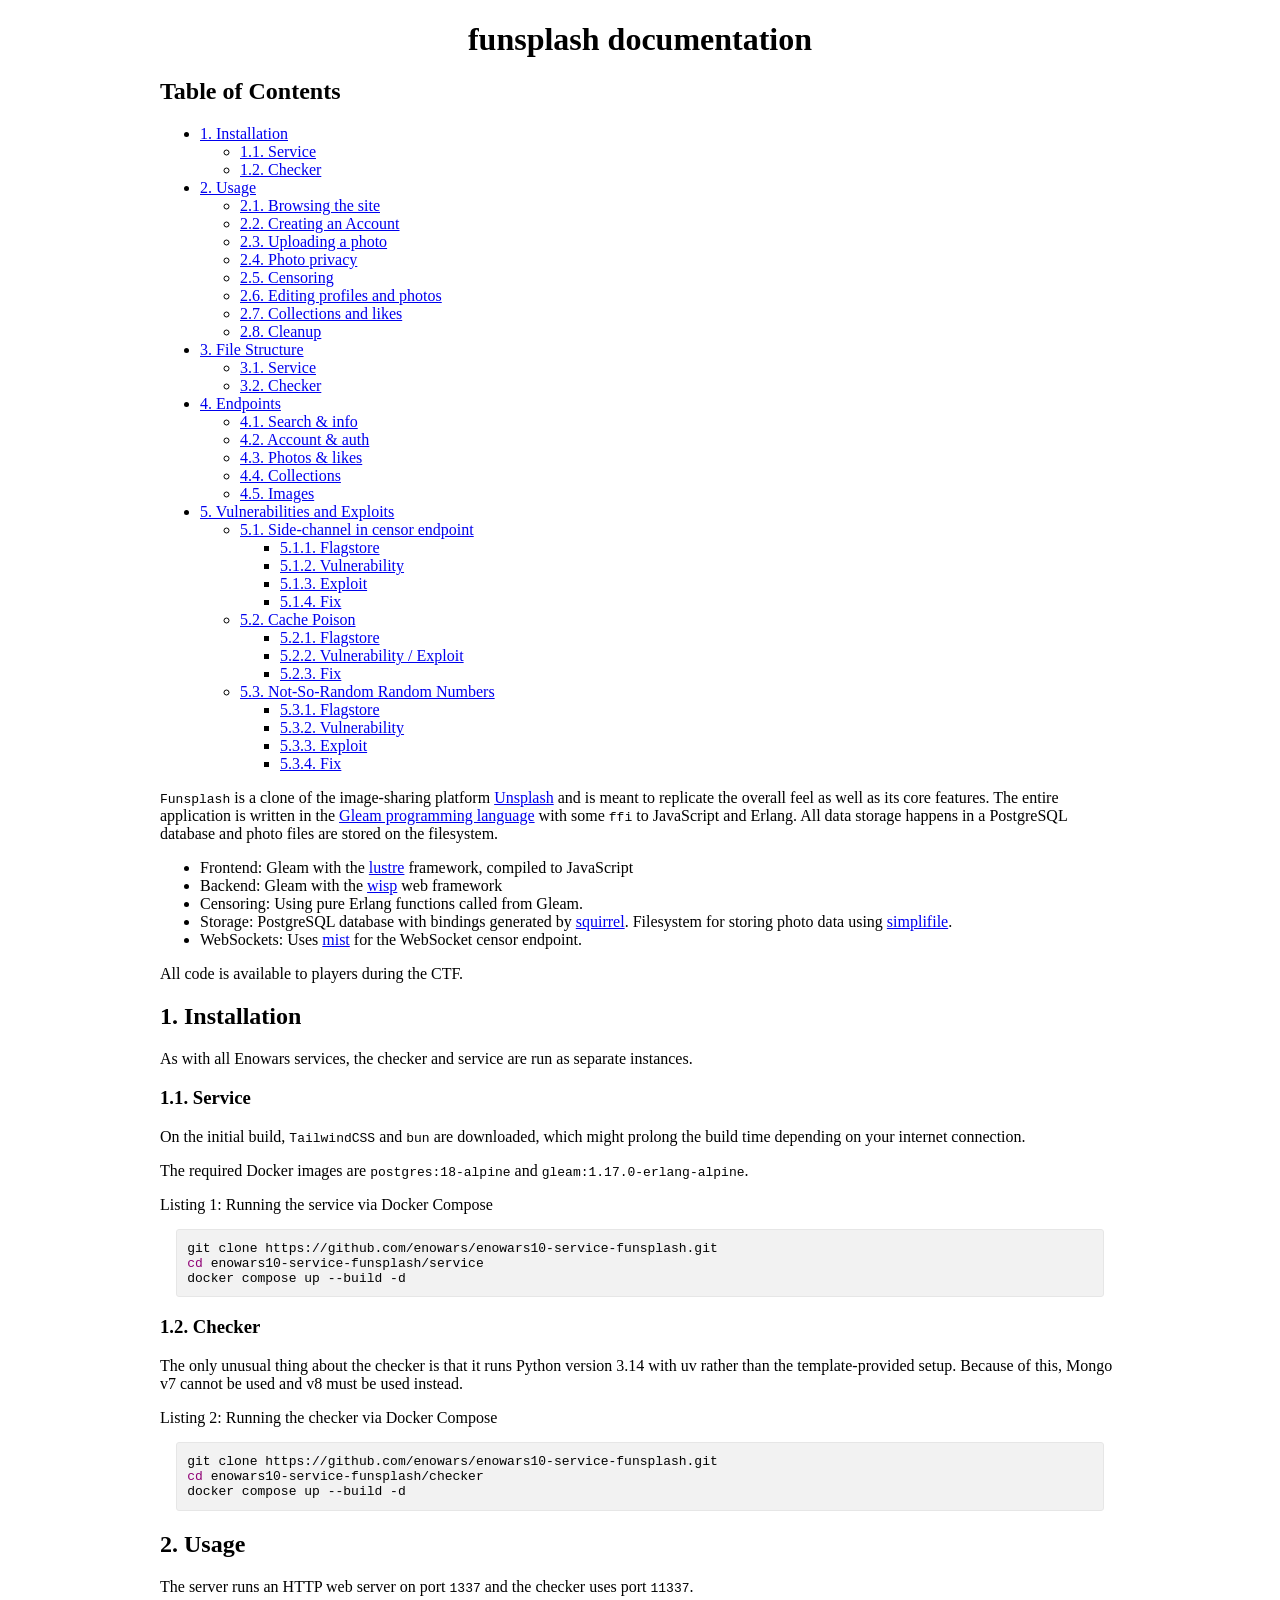
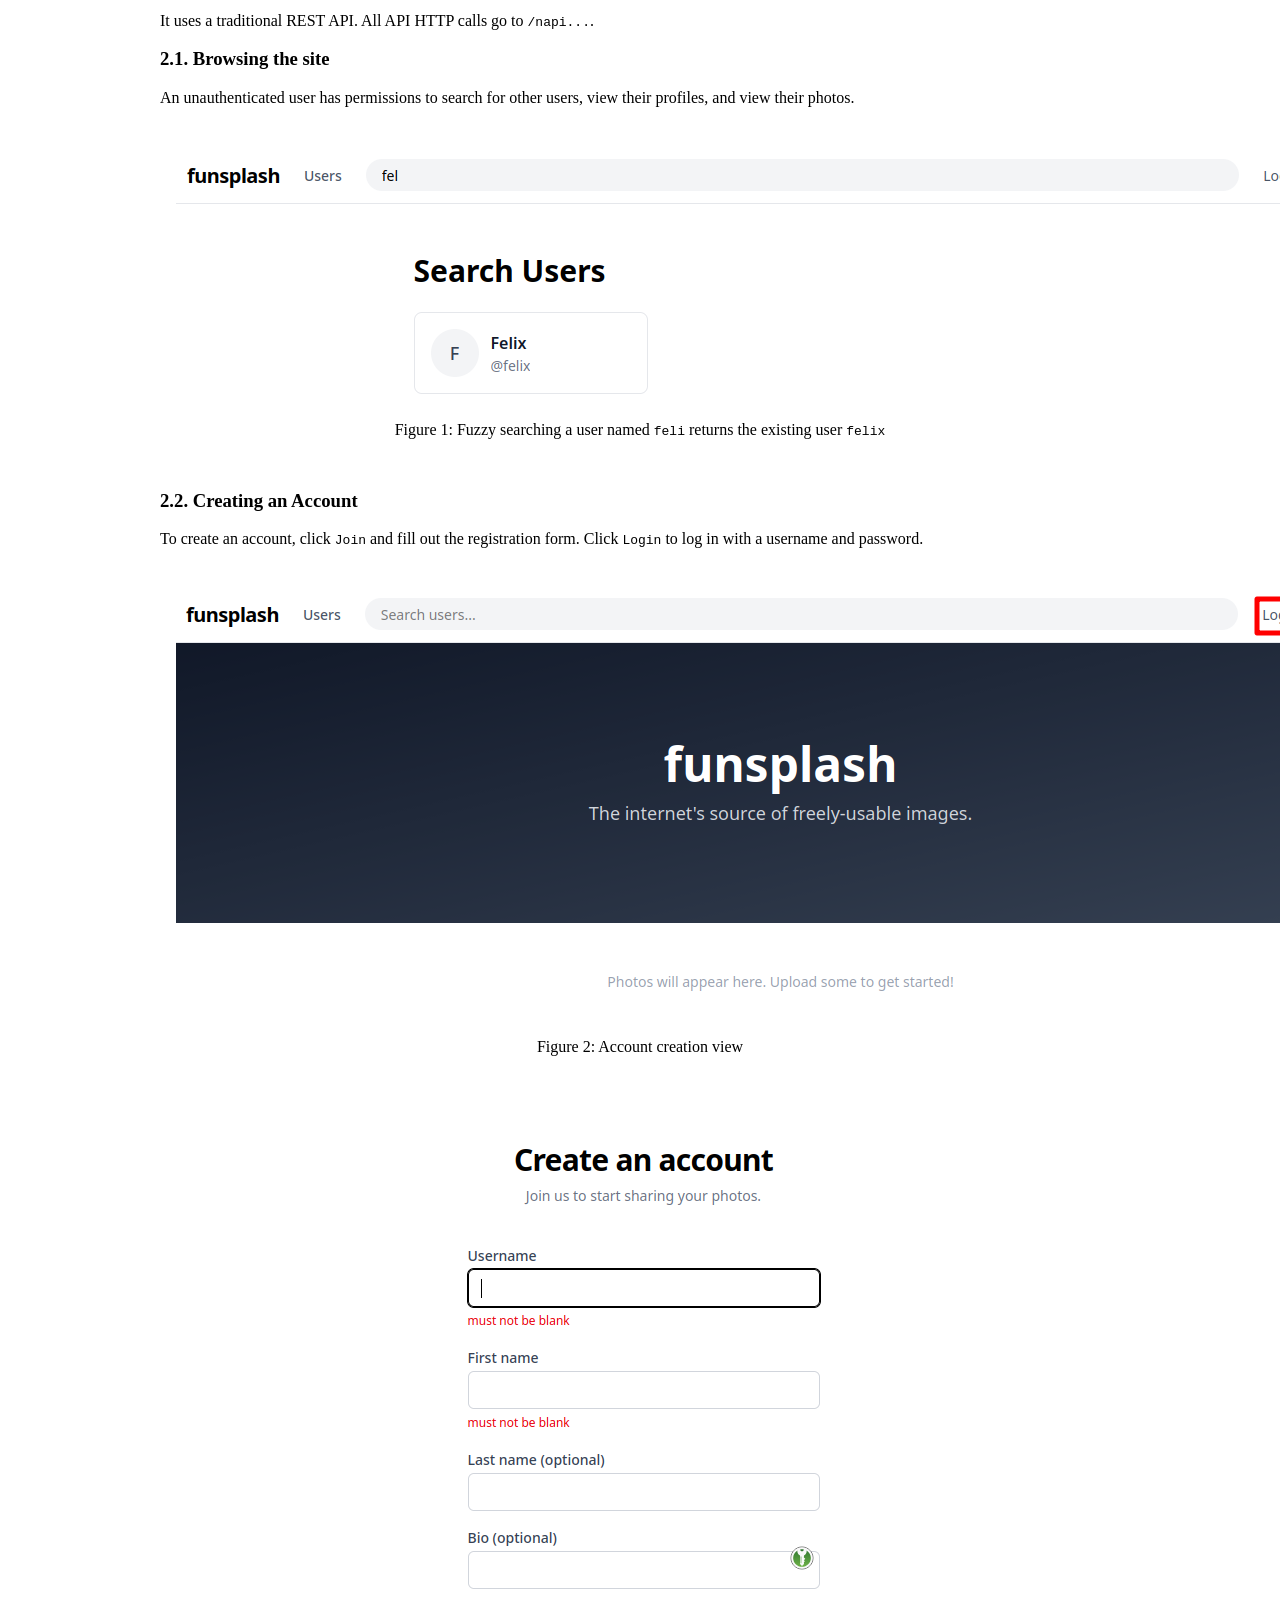
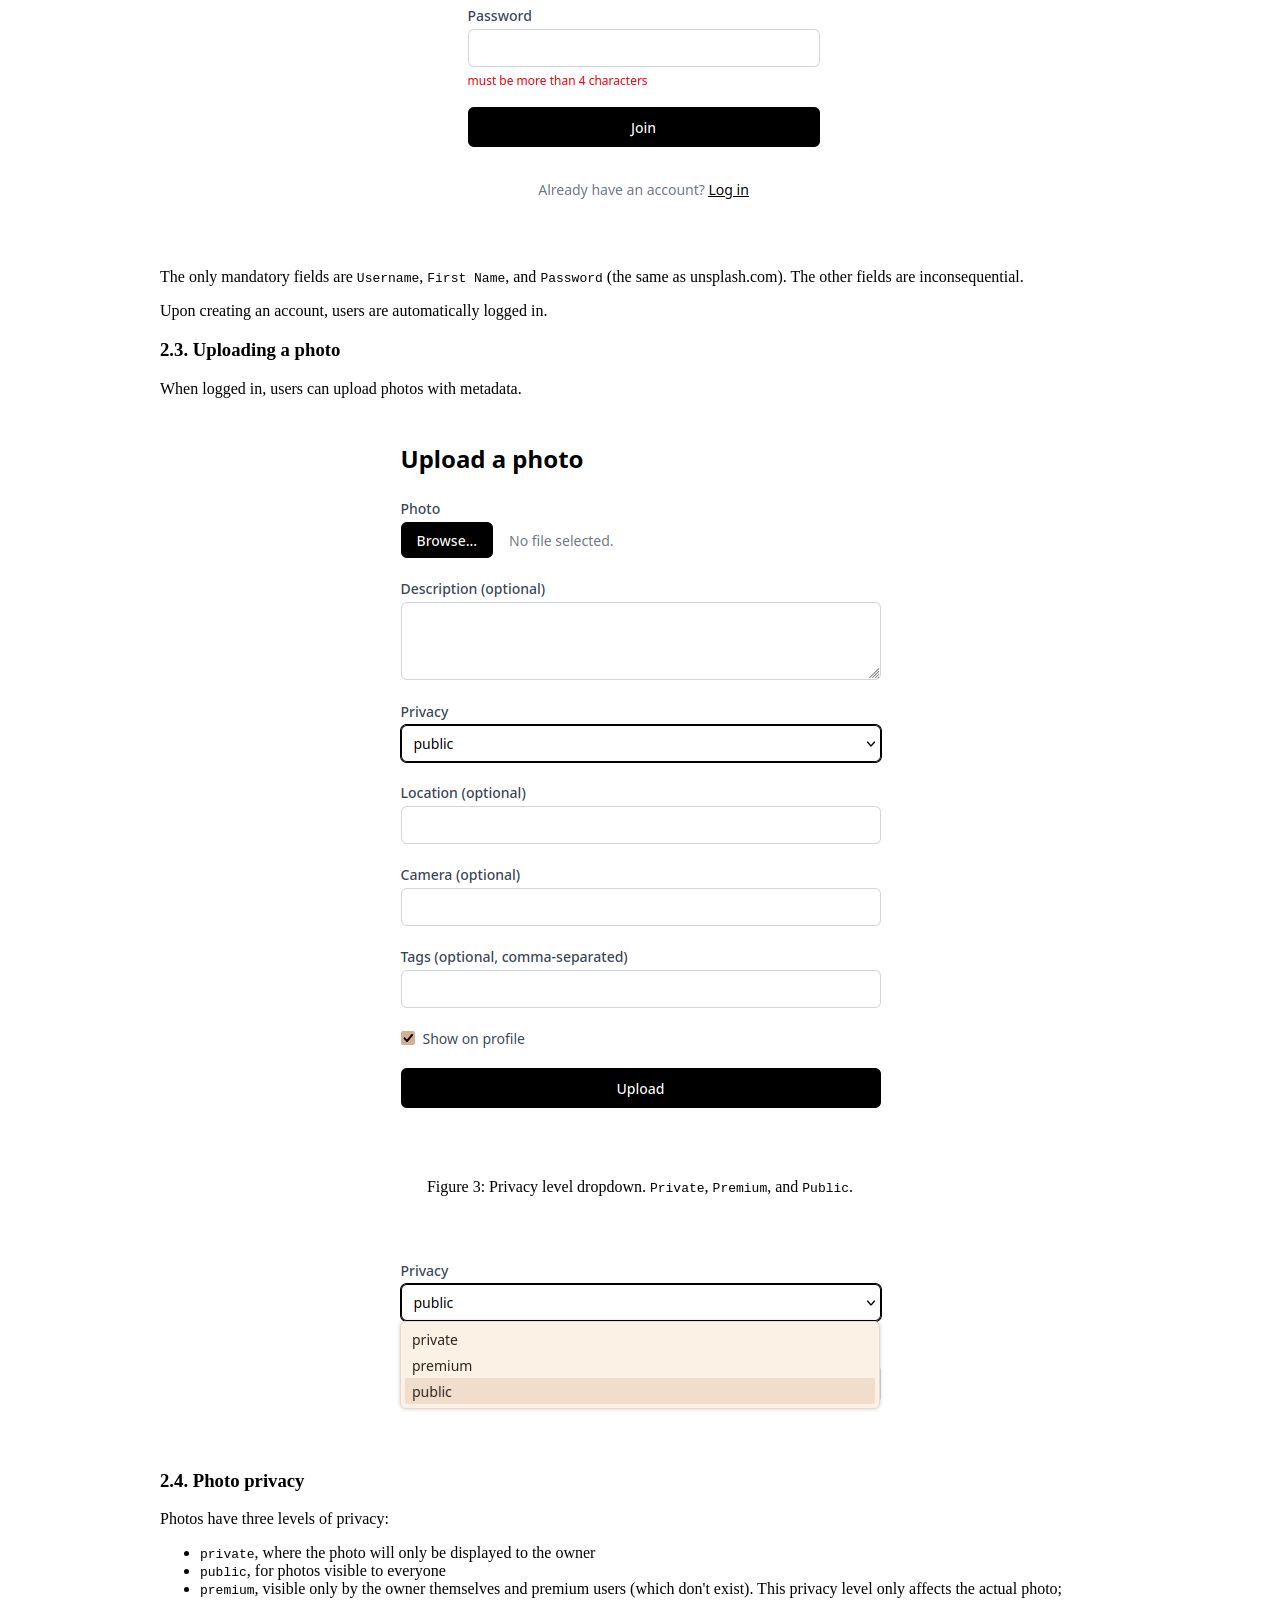
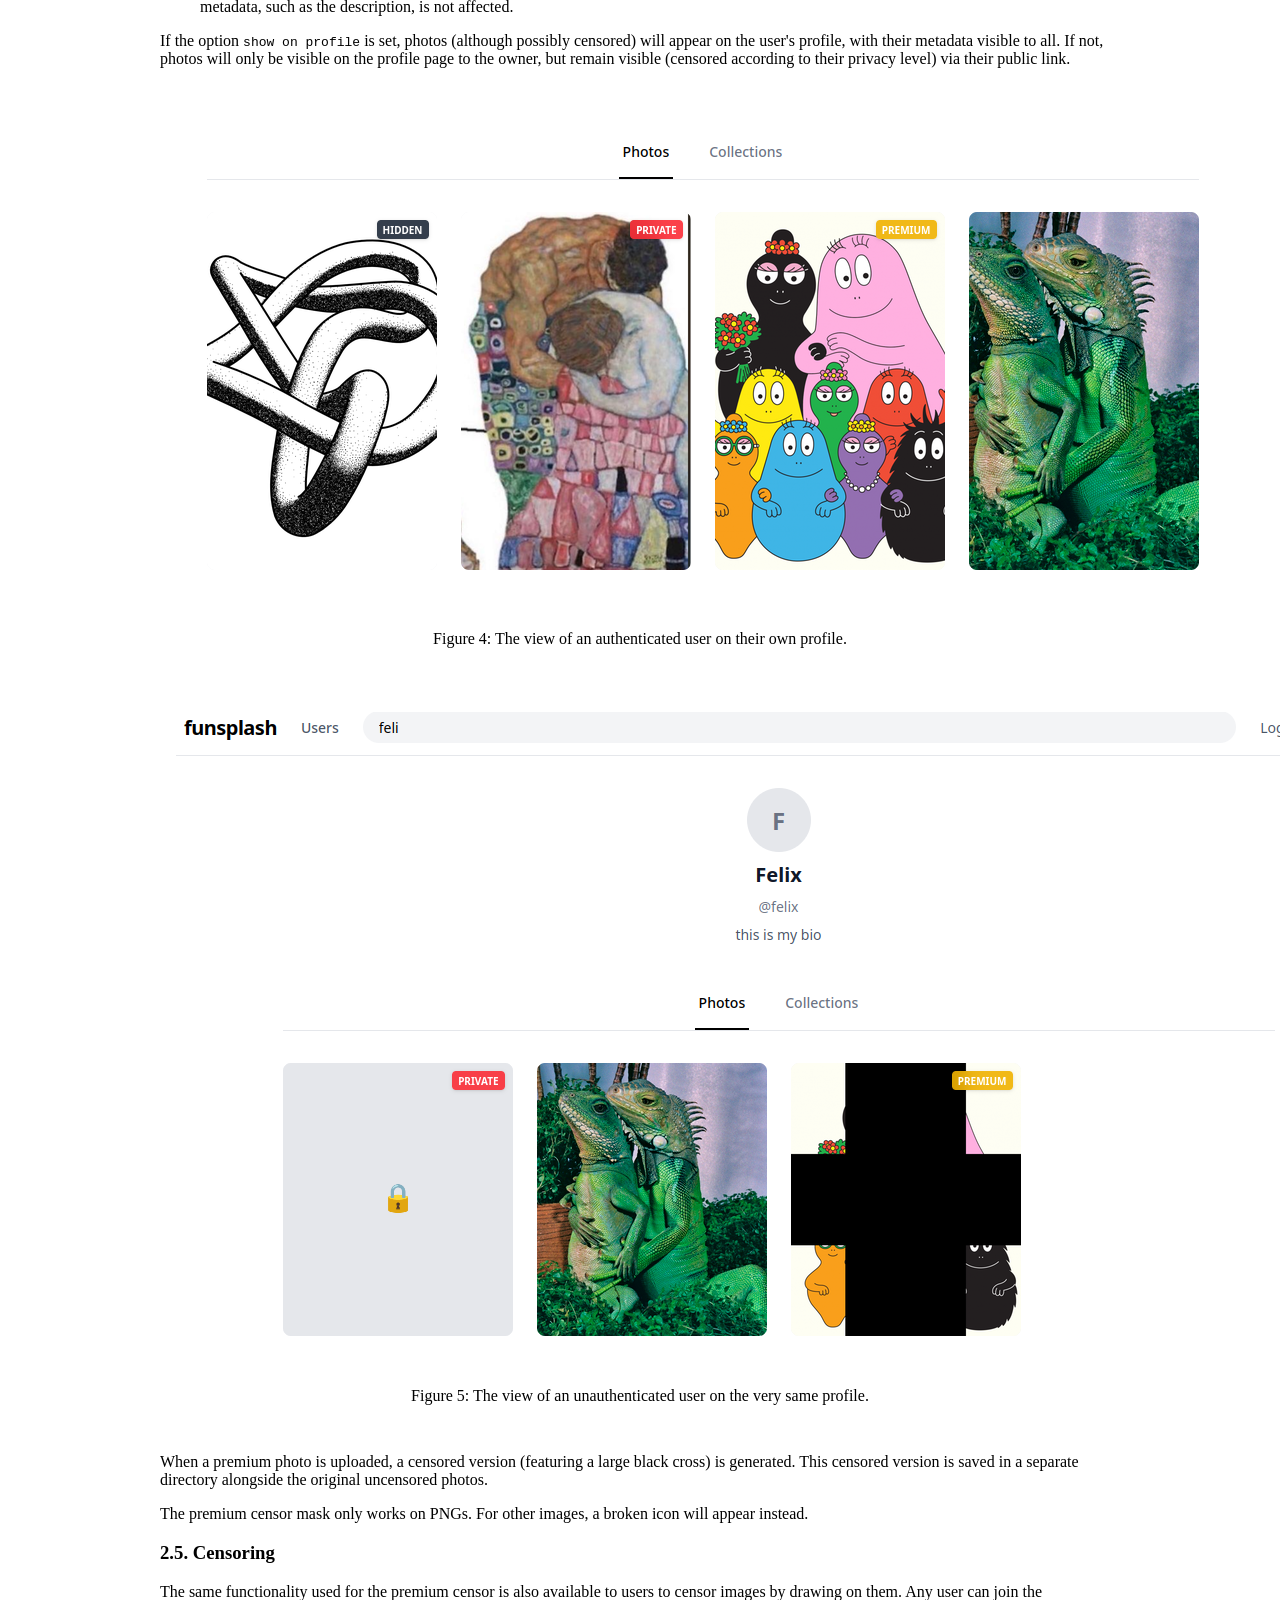
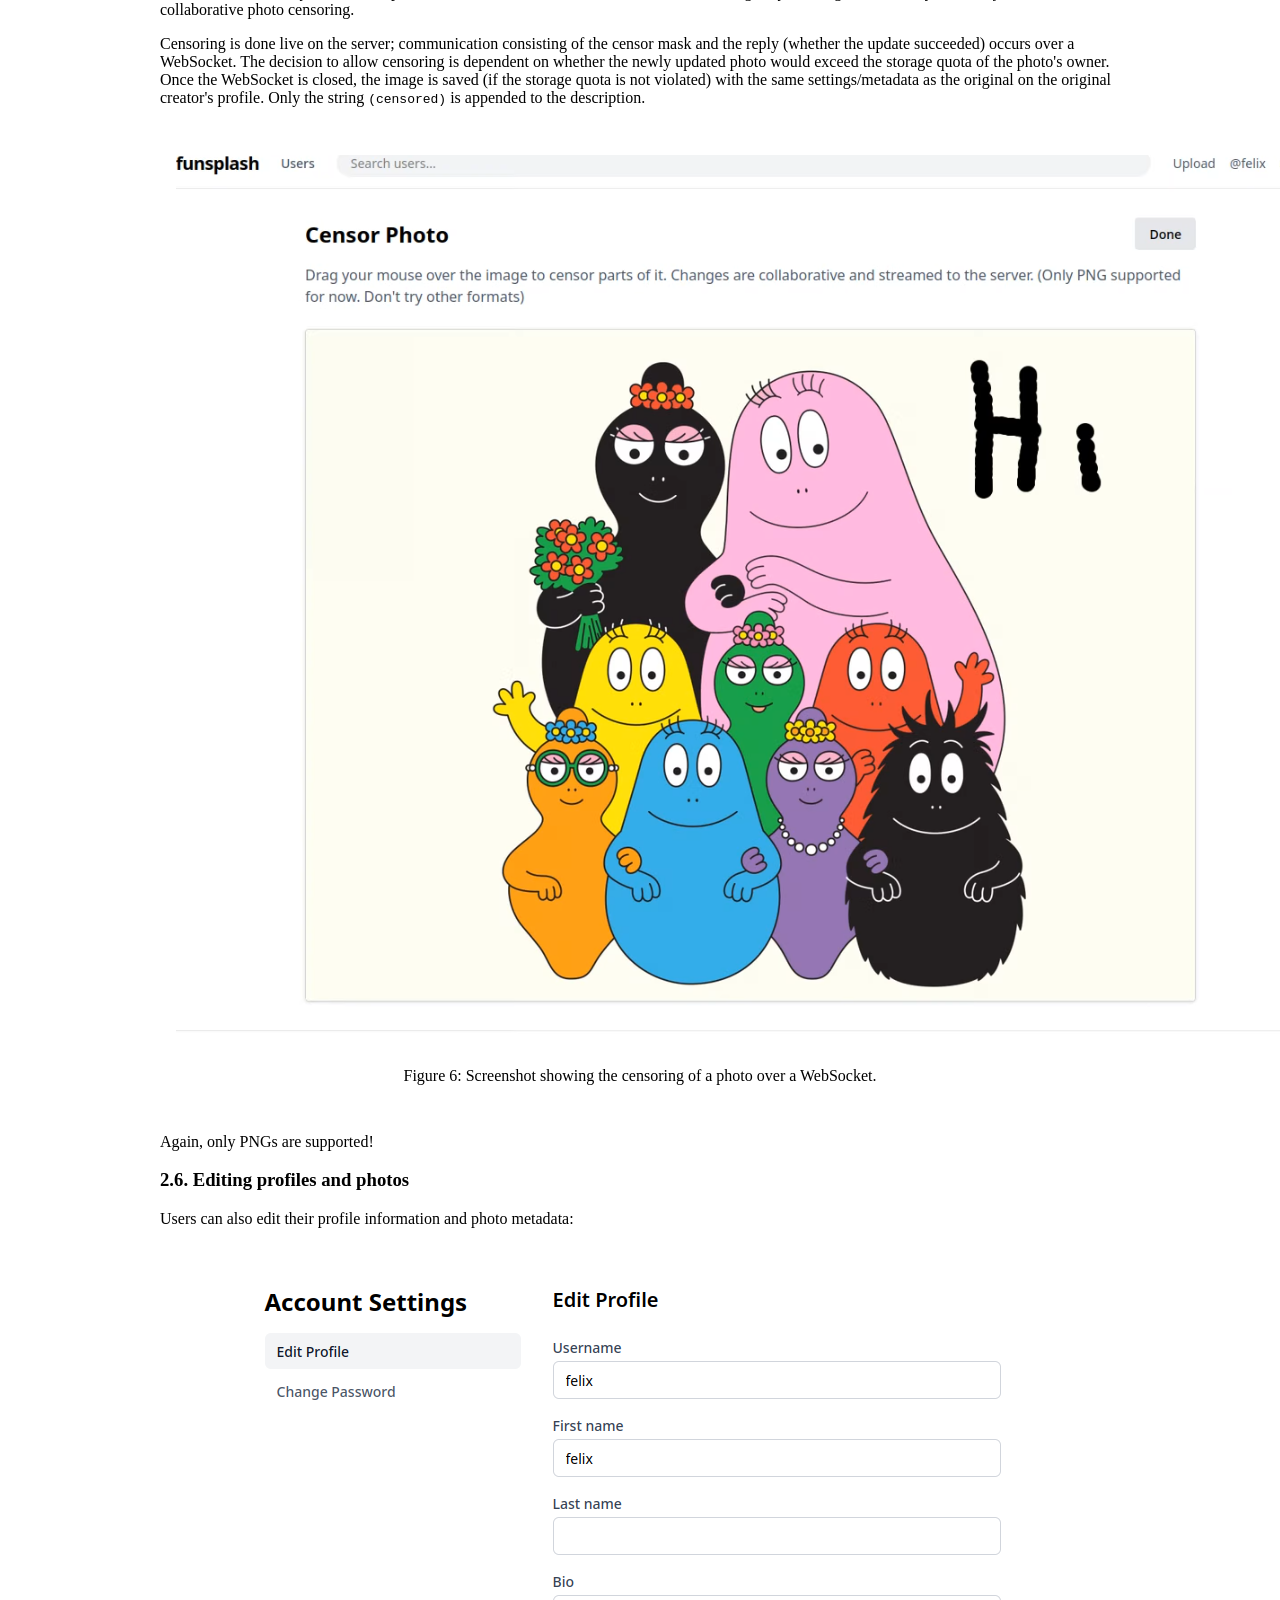
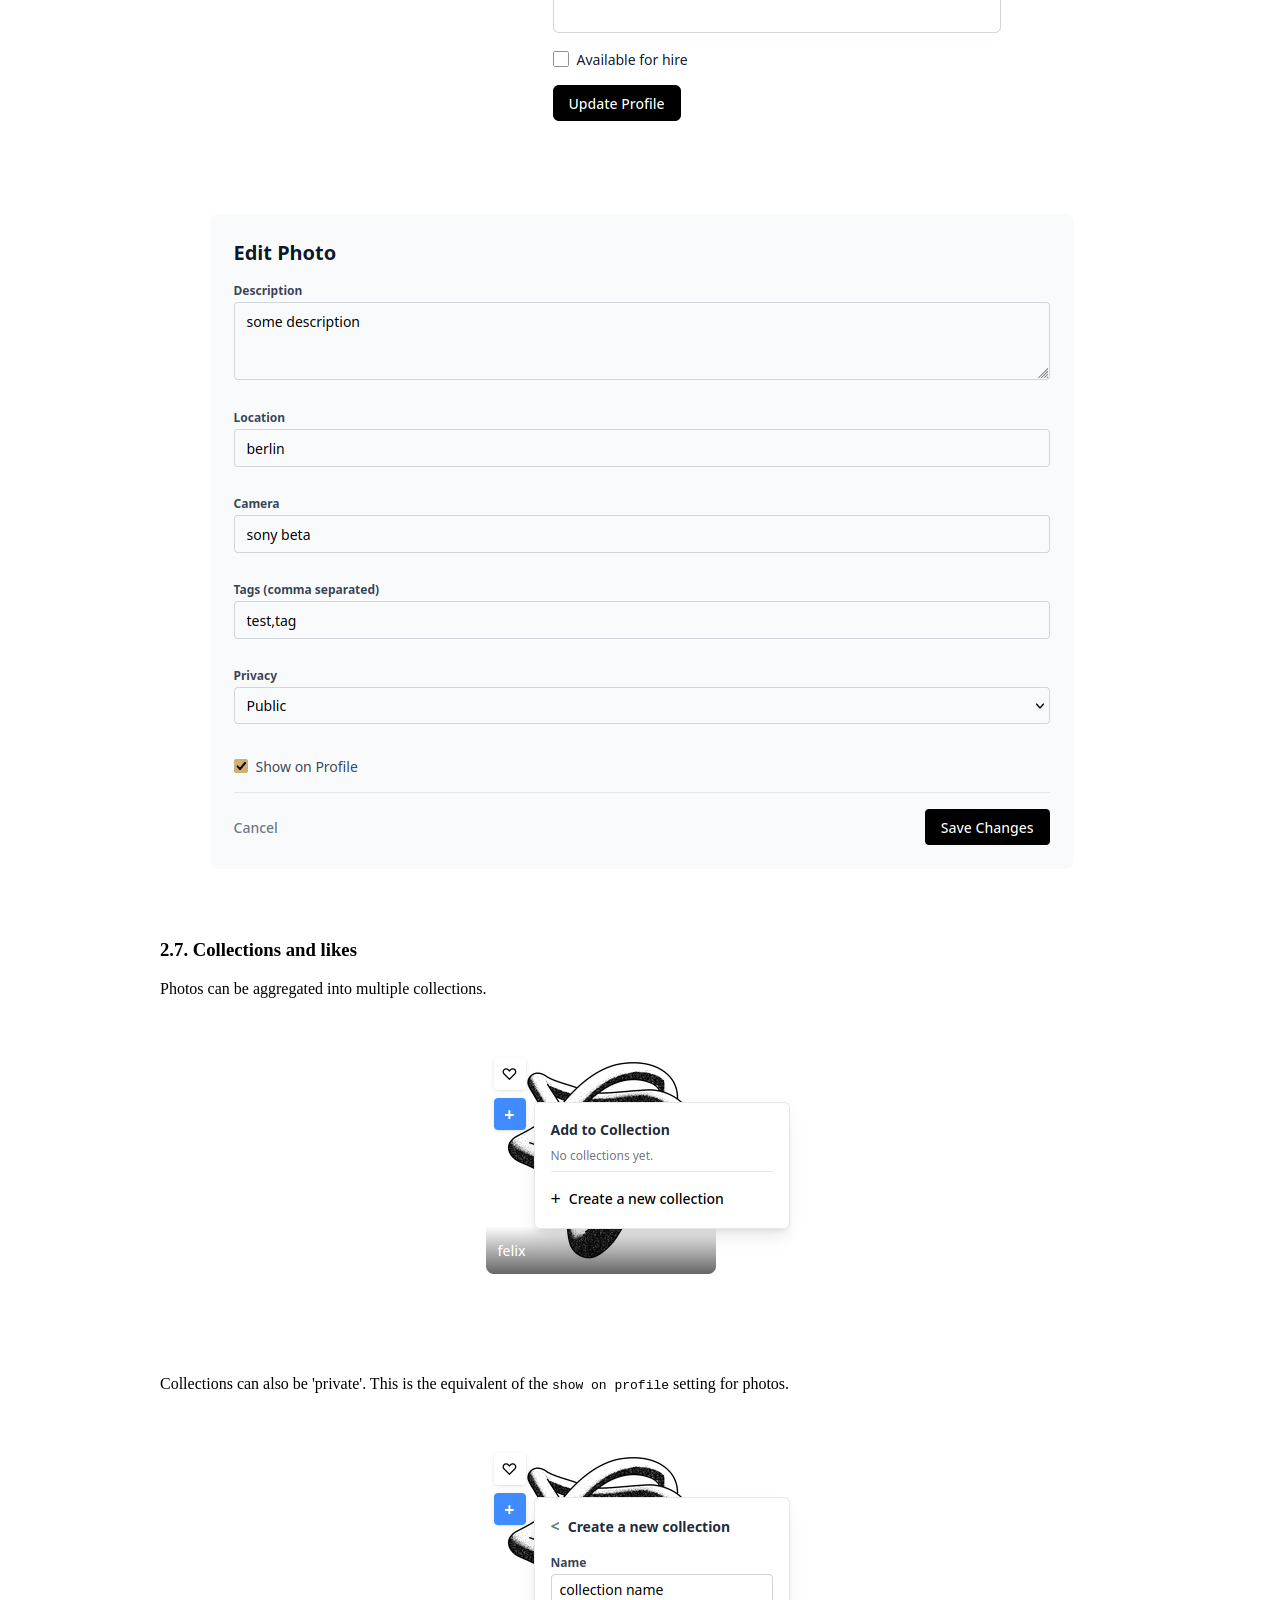
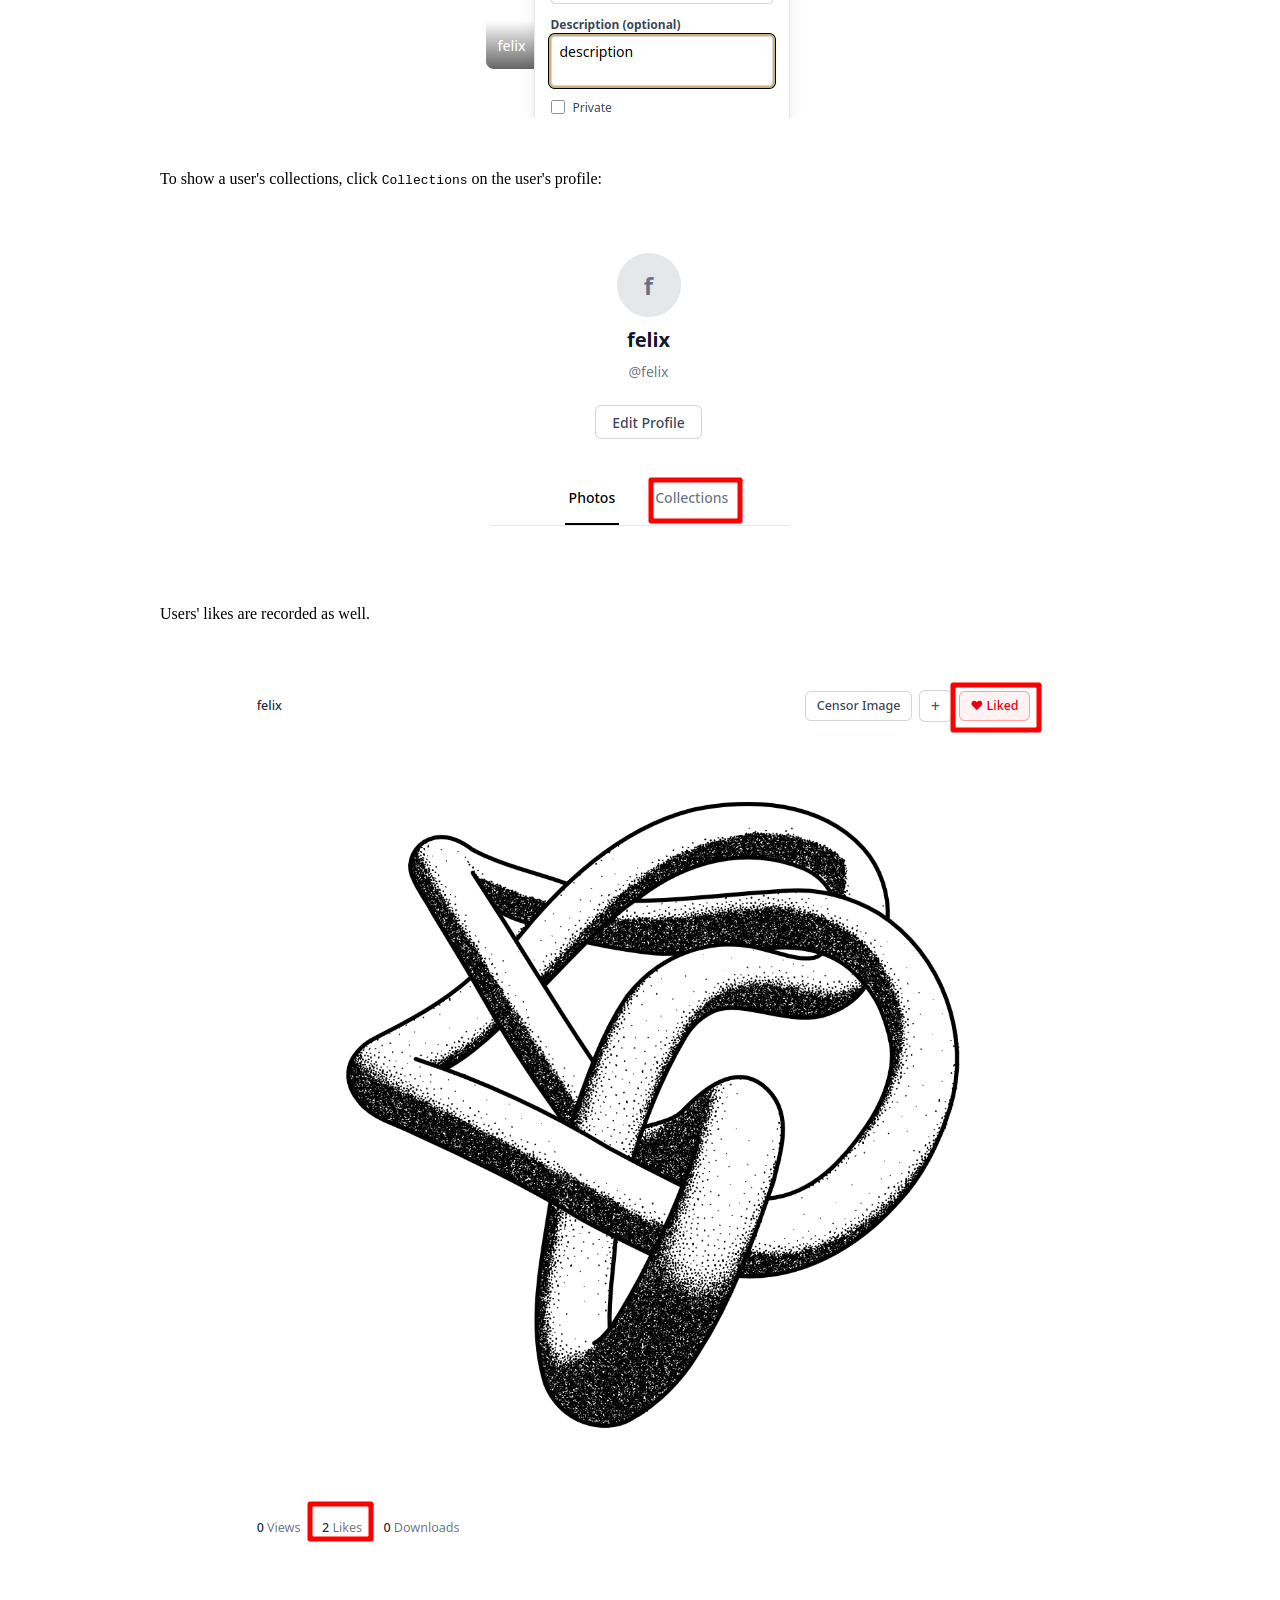
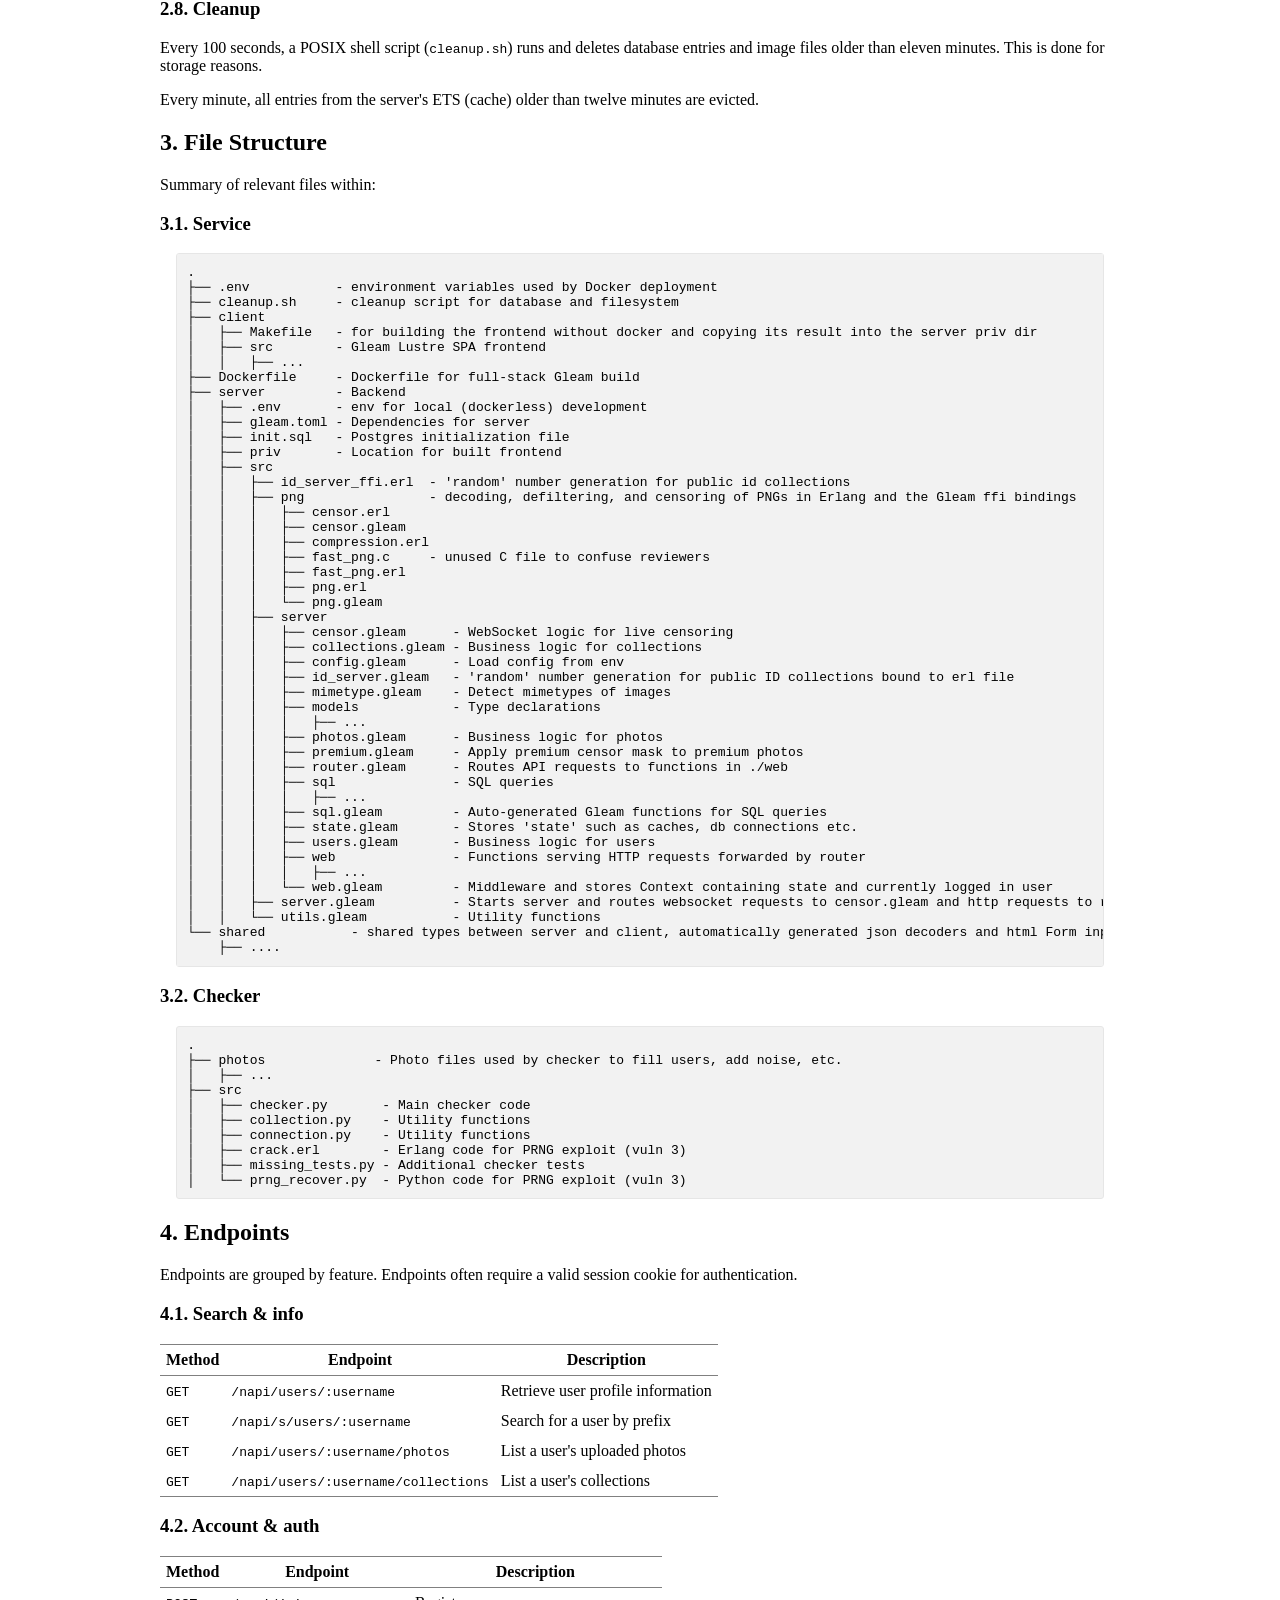
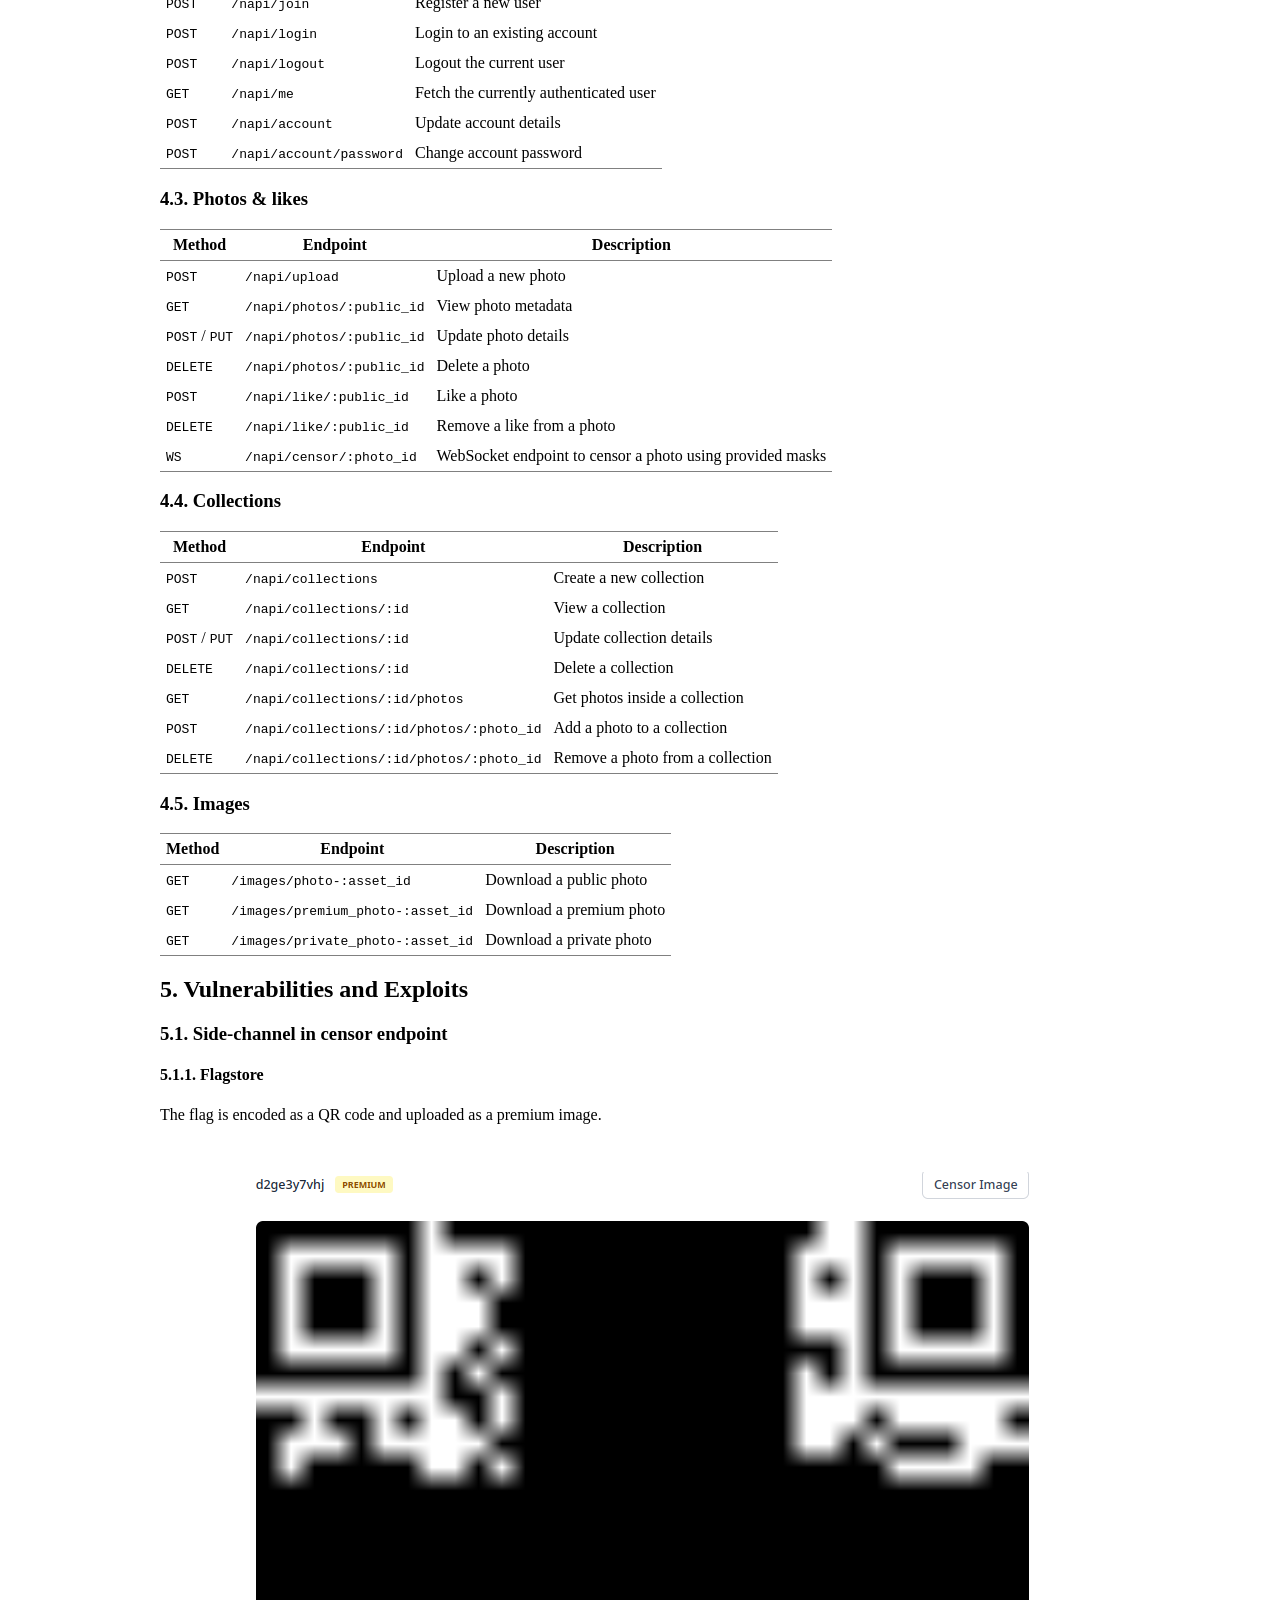
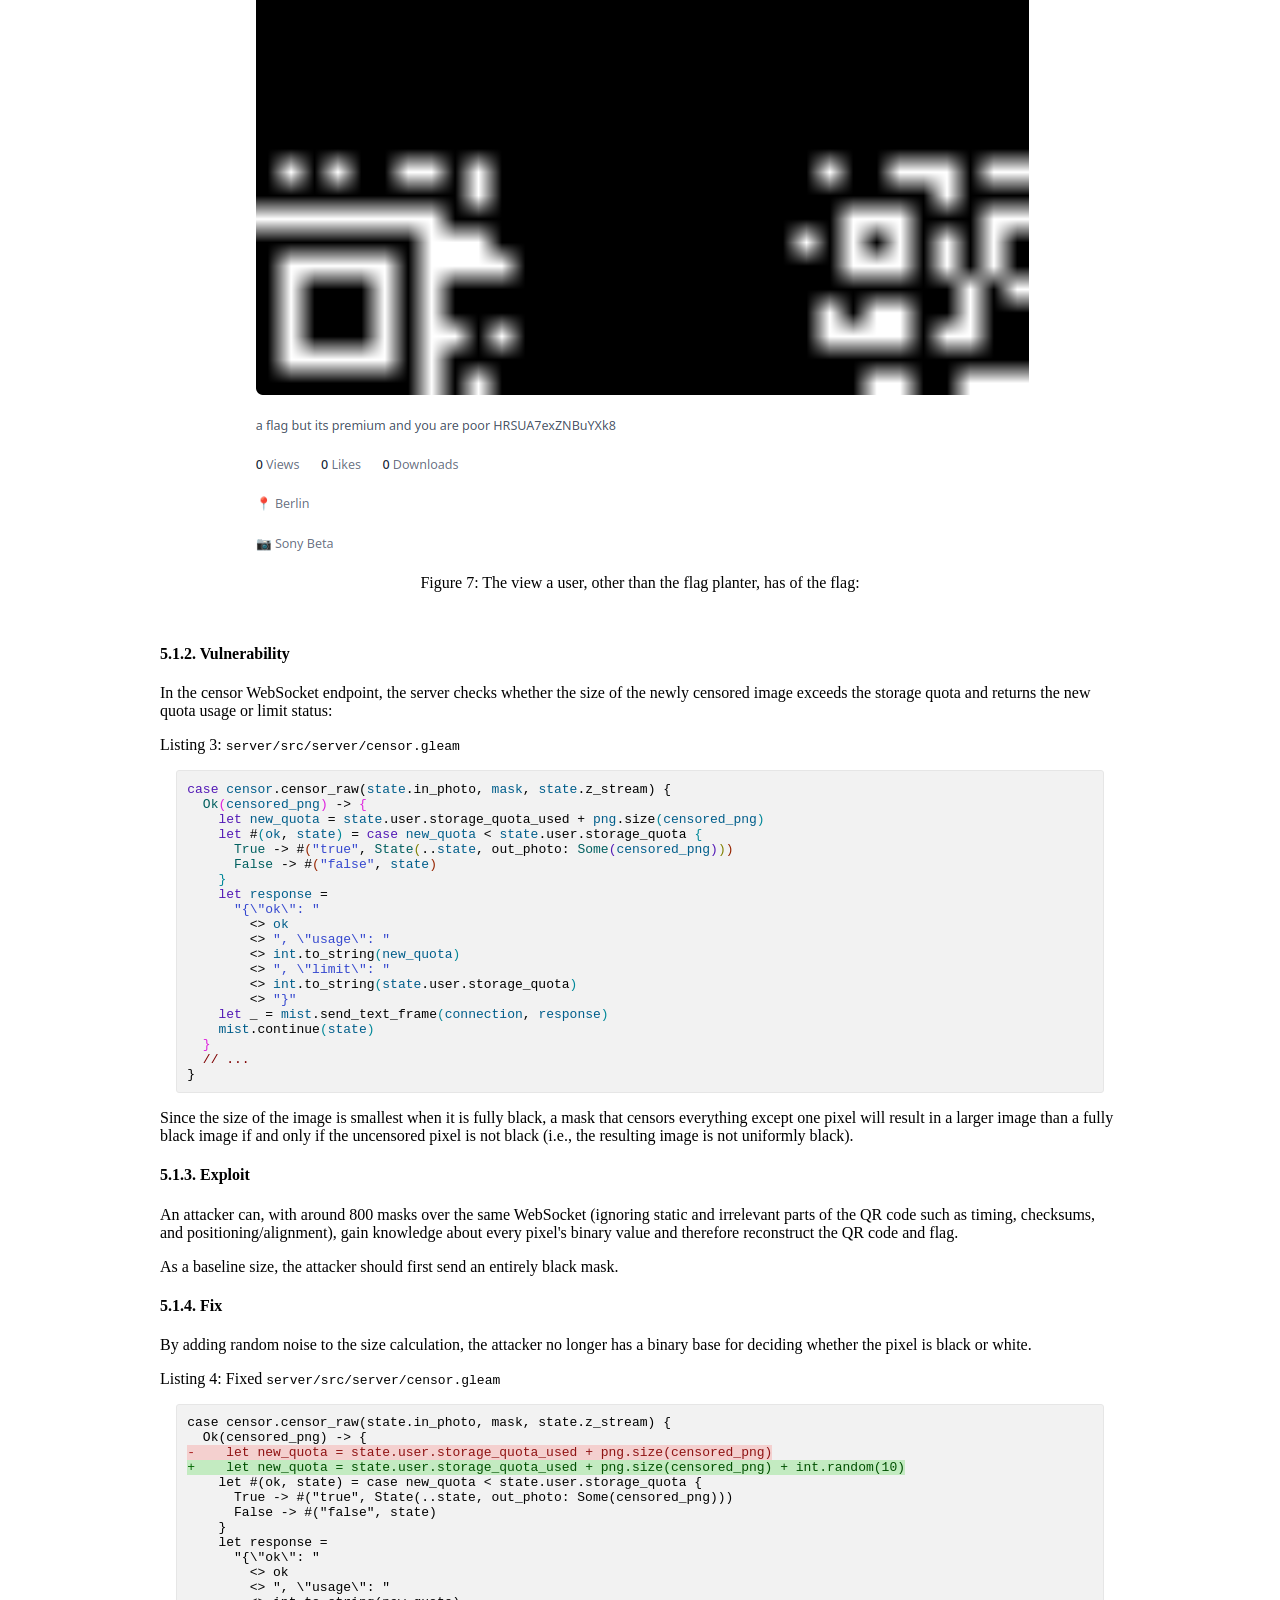
<file: documentation/Documentation.html>
<?xml version="1.0" encoding="utf-8"?>
<!DOCTYPE html PUBLIC "-//W3C//DTD XHTML 1.0 Strict//EN"
"http://www.w3.org/TR/xhtml1/DTD/xhtml1-strict.dtd">
<html xmlns="http://www.w3.org/1999/xhtml" lang="en" xml:lang="en">
<head>
<!-- 2026-08-15 Sat 23:29 -->
<meta http-equiv="Content-Type" content="text/html;charset=utf-8" />
<meta name="viewport" content="width=device-width, initial-scale=1" />
<title>funsplash documentation</title>
<meta name="author" content="Felix Dumbeck" />
<meta name="generator" content="Org Mode" />
<style type="text/css">
  #content { max-width: 60em; margin: auto; }
  .title  { text-align: center;
             margin-bottom: .2em; }
  .subtitle { text-align: center;
              font-size: medium;
              font-weight: bold;
              margin-top:0; }
  .todo   { font-family: monospace; color: red; }
  .done   { font-family: monospace; color: green; }
  .priority { font-family: monospace; color: orange; }
  .tag    { background-color: #eee; font-family: monospace;
            padding: 2px; font-size: 80%; font-weight: normal; }
  .timestamp { color: #bebebe; }
  .timestamp-kwd { color: #5f9ea0; }
  .org-right  { margin-left: auto; margin-right: 0px;  text-align: right; }
  .org-left   { margin-left: 0px;  margin-right: auto; text-align: left; }
  .org-center { margin-left: auto; margin-right: auto; text-align: center; }
  .underline { text-decoration: underline; }
  #postamble p, #preamble p { font-size: 90%; margin: .2em; }
  p.verse { margin-left: 3%; }
  pre {
    border: 1px solid #e6e6e6;
    border-radius: 3px;
    background-color: #f2f2f2;
    padding: 8pt;
    font-family: monospace;
    overflow: auto;
    margin: 1.2em;
  }
  pre.src {
    position: relative;
    overflow: auto;
  }
  pre.src:before {
    display: none;
    position: absolute;
    top: -8px;
    right: 12px;
    padding: 3px;
    color: #555;
    background-color: #f2f2f299;
  }
  pre.src:hover:before { display: inline; margin-top: 14px;}
  /* Languages per Org manual */
  pre.src-asymptote:before { content: 'Asymptote'; }
  pre.src-awk:before { content: 'Awk'; }
  pre.src-authinfo::before { content: 'Authinfo'; }
  pre.src-C:before { content: 'C'; }
  /* pre.src-C++ doesn't work in CSS */
  pre.src-clojure:before { content: 'Clojure'; }
  pre.src-css:before { content: 'CSS'; }
  pre.src-D:before { content: 'D'; }
  pre.src-ditaa:before { content: 'ditaa'; }
  pre.src-dot:before { content: 'Graphviz'; }
  pre.src-calc:before { content: 'Emacs Calc'; }
  pre.src-emacs-lisp:before { content: 'Emacs Lisp'; }
  pre.src-fortran:before { content: 'Fortran'; }
  pre.src-gnuplot:before { content: 'gnuplot'; }
  pre.src-haskell:before { content: 'Haskell'; }
  pre.src-hledger:before { content: 'hledger'; }
  pre.src-java:before { content: 'Java'; }
  pre.src-js:before { content: 'Javascript'; }
  pre.src-latex:before { content: 'LaTeX'; }
  pre.src-ledger:before { content: 'Ledger'; }
  pre.src-lisp:before { content: 'Lisp'; }
  pre.src-lilypond:before { content: 'Lilypond'; }
  pre.src-lua:before { content: 'Lua'; }
  pre.src-matlab:before { content: 'MATLAB'; }
  pre.src-mscgen:before { content: 'Mscgen'; }
  pre.src-ocaml:before { content: 'Objective Caml'; }
  pre.src-octave:before { content: 'Octave'; }
  pre.src-org:before { content: 'Org mode'; }
  pre.src-oz:before { content: 'OZ'; }
  pre.src-plantuml:before { content: 'Plantuml'; }
  pre.src-processing:before { content: 'Processing.js'; }
  pre.src-python:before { content: 'Python'; }
  pre.src-R:before { content: 'R'; }
  pre.src-ruby:before { content: 'Ruby'; }
  pre.src-sass:before { content: 'Sass'; }
  pre.src-scheme:before { content: 'Scheme'; }
  pre.src-screen:before { content: 'Gnu Screen'; }
  pre.src-sed:before { content: 'Sed'; }
  pre.src-sh:before { content: 'shell'; }
  pre.src-sql:before { content: 'SQL'; }
  pre.src-sqlite:before { content: 'SQLite'; }
  /* additional languages in org.el's org-babel-load-languages alist */
  pre.src-forth:before { content: 'Forth'; }
  pre.src-io:before { content: 'IO'; }
  pre.src-J:before { content: 'J'; }
  pre.src-makefile:before { content: 'Makefile'; }
  pre.src-maxima:before { content: 'Maxima'; }
  pre.src-perl:before { content: 'Perl'; }
  pre.src-picolisp:before { content: 'Pico Lisp'; }
  pre.src-scala:before { content: 'Scala'; }
  pre.src-shell:before { content: 'Shell Script'; }
  pre.src-ebnf2ps:before { content: 'ebfn2ps'; }
  /* additional language identifiers per "defun org-babel-execute"
       in ob-*.el */
  pre.src-cpp:before  { content: 'C++'; }
  pre.src-abc:before  { content: 'ABC'; }
  pre.src-coq:before  { content: 'Coq'; }
  pre.src-groovy:before  { content: 'Groovy'; }
  /* additional language identifiers from org-babel-shell-names in
     ob-shell.el: ob-shell is the only babel language using a lambda to put
     the execution function name together. */
  pre.src-bash:before  { content: 'bash'; }
  pre.src-csh:before  { content: 'csh'; }
  pre.src-ash:before  { content: 'ash'; }
  pre.src-dash:before  { content: 'dash'; }
  pre.src-ksh:before  { content: 'ksh'; }
  pre.src-mksh:before  { content: 'mksh'; }
  pre.src-posh:before  { content: 'posh'; }
  /* Additional Emacs modes also supported by the LaTeX listings package */
  pre.src-ada:before { content: 'Ada'; }
  pre.src-asm:before { content: 'Assembler'; }
  pre.src-caml:before { content: 'Caml'; }
  pre.src-delphi:before { content: 'Delphi'; }
  pre.src-html:before { content: 'HTML'; }
  pre.src-idl:before { content: 'IDL'; }
  pre.src-mercury:before { content: 'Mercury'; }
  pre.src-metapost:before { content: 'MetaPost'; }
  pre.src-modula-2:before { content: 'Modula-2'; }
  pre.src-pascal:before { content: 'Pascal'; }
  pre.src-ps:before { content: 'PostScript'; }
  pre.src-prolog:before { content: 'Prolog'; }
  pre.src-simula:before { content: 'Simula'; }
  pre.src-tcl:before { content: 'tcl'; }
  pre.src-tex:before { content: 'TeX'; }
  pre.src-plain-tex:before { content: 'Plain TeX'; }
  pre.src-verilog:before { content: 'Verilog'; }
  pre.src-vhdl:before { content: 'VHDL'; }
  pre.src-xml:before { content: 'XML'; }
  pre.src-nxml:before { content: 'XML'; }
  /* add a generic configuration mode; LaTeX export needs an additional
     (add-to-list 'org-latex-listings-langs '(conf " ")) in .emacs */
  pre.src-conf:before { content: 'Configuration File'; }

  table { border-collapse:collapse; }
  caption.t-above { caption-side: top; }
  caption.t-bottom { caption-side: bottom; }
  td, th { vertical-align:top;  }
  th.org-right  { text-align: center;  }
  th.org-left   { text-align: center;   }
  th.org-center { text-align: center; }
  td.org-right  { text-align: right;  }
  td.org-left   { text-align: left;   }
  td.org-center { text-align: center; }
  dt { font-weight: bold; }
  .footpara { display: inline; }
  .footdef  { margin-bottom: 1em; }
  .figure { padding: 1em; }
  .figure p { text-align: center; }
  .equation-container {
    display: table;
    text-align: center;
    width: 100%;
  }
  .equation {
    vertical-align: middle;
  }
  .equation-label {
    display: table-cell;
    text-align: right;
    vertical-align: middle;
  }
  .inlinetask {
    padding: 10px;
    border: 2px solid gray;
    margin: 10px;
    background: #ffffcc;
  }
  #org-div-home-and-up
   { text-align: right; font-size: 70%; white-space: nowrap; }
  textarea { overflow-x: auto; }
  .linenr { font-size: smaller }
  .code-highlighted { background-color: #ffff00; }
  .org-info-js_info-navigation { border-style: none; }
  #org-info-js_console-label
    { font-size: 10px; font-weight: bold; white-space: nowrap; }
  .org-info-js_search-highlight
    { background-color: #ffff00; color: #000000; font-weight: bold; }
  .org-svg { }
</style>
</head>
<body>
<div id="content" class="content">
<h1 class="title">funsplash documentation</h1>
<div id="table-of-contents" role="doc-toc">
<h2>Table of Contents</h2>
<div id="text-table-of-contents" role="doc-toc">
<ul>
<li><a href="#org8cff112">1. Installation</a>
<ul>
<li><a href="#orgbec9876">1.1. Service</a></li>
<li><a href="#orgeefbed4">1.2. Checker</a></li>
</ul>
</li>
<li><a href="#org6ce7e42">2. Usage</a>
<ul>
<li><a href="#org414b2b6">2.1. Browsing the site</a></li>
<li><a href="#org2285268">2.2. Creating an Account</a></li>
<li><a href="#org820373c">2.3. Uploading a photo</a></li>
<li><a href="#org817880d">2.4. Photo privacy</a></li>
<li><a href="#orgd1f4092">2.5. Censoring</a></li>
<li><a href="#org6c2e095">2.6. Editing profiles and photos</a></li>
<li><a href="#orgd370e31">2.7. Collections and likes</a></li>
<li><a href="#org27d47b5">2.8. Cleanup</a></li>
</ul>
</li>
<li><a href="#orgb8f4e34">3. File Structure</a>
<ul>
<li><a href="#orga0bfb03">3.1. Service</a></li>
<li><a href="#org1031dbe">3.2. Checker</a></li>
</ul>
</li>
<li><a href="#org6465106">4. Endpoints</a>
<ul>
<li><a href="#orgd84c988">4.1. Search &amp; info</a></li>
<li><a href="#org84c5f3e">4.2. Account &amp; auth</a></li>
<li><a href="#org59515ca">4.3. Photos &amp; likes</a></li>
<li><a href="#org4ca8cbc">4.4. Collections</a></li>
<li><a href="#org0cee999">4.5. Images</a></li>
</ul>
</li>
<li><a href="#orge581692">5. Vulnerabilities and Exploits</a>
<ul>
<li><a href="#orgcada1c6">5.1. Side-channel in censor endpoint</a>
<ul>
<li><a href="#orgddde682">5.1.1. Flagstore</a></li>
<li><a href="#orgb7b87e2">5.1.2. Vulnerability</a></li>
<li><a href="#org0ad2ed8">5.1.3. Exploit</a></li>
<li><a href="#orgc353734">5.1.4. Fix</a></li>
</ul>
</li>
<li><a href="#org4a94515">5.2. Cache Poison</a>
<ul>
<li><a href="#orgdec8adf">5.2.1. Flagstore</a></li>
<li><a href="#orgc7d419d">5.2.2. Vulnerability / Exploit</a></li>
<li><a href="#org3e6e573">5.2.3. Fix</a></li>
</ul>
</li>
<li><a href="#org74b8452">5.3. Not-So-Random Random Numbers</a>
<ul>
<li><a href="#org040d07b">5.3.1. Flagstore</a></li>
<li><a href="#org20293e8">5.3.2. Vulnerability</a></li>
<li><a href="#orgc2a7eb2">5.3.3. Exploit</a></li>
<li><a href="#orgb82bb3a">5.3.4. Fix</a></li>
</ul>
</li>
</ul>
</li>
</ul>
</div>
</div>
<p>
<code>Funsplash</code> is a clone of the image-sharing platform <a href="https://unsplash.com/">Unsplash</a> and is meant to replicate the overall feel as well as its core features.
The entire application is written in the <a href="https://gleam.run/">Gleam programming language</a> with some <code>ffi</code> to JavaScript and Erlang. All data storage happens in a PostgreSQL database and photo files are stored on the filesystem.
</p>

<ul class="org-ul">
<li>Frontend: Gleam with the <a href="https://github.com/lustre-labs/lustre">lustre</a> framework, compiled to JavaScript</li>
<li>Backend: Gleam with the <a href="https://gleam-wisp.github.io/wisp/">wisp</a> web framework</li>
<li>Censoring: Using pure Erlang functions called from Gleam.</li>
<li>Storage: PostgreSQL database with bindings generated by <a href="https://github.com/giacomocavalieri/squirrel">squirrel</a>. Filesystem for storing photo data using <a href="https://github.com/bcpeinhardt/simplifile">simplifile</a>.</li>
<li>WebSockets: Uses <a href="https://github.com/rawhat/mist">mist</a> for the WebSocket censor endpoint.</li>
</ul>


<p>
All code is available to players during the CTF.
</p>
<div id="outline-container-org8cff112" class="outline-2">
<h2 id="org8cff112"><span class="section-number-2">1.</span> Installation</h2>
<div class="outline-text-2" id="text-1">
<p>
As with all Enowars services, the checker and service are run as separate instances.
</p>
</div>
<div id="outline-container-orgbec9876" class="outline-3">
<h3 id="orgbec9876"><span class="section-number-3">1.1.</span> Service</h3>
<div class="outline-text-3" id="text-1-1">
<p>
On the initial build, <code>TailwindCSS</code> and <code>bun</code> are downloaded, which might prolong the build time depending on your internet connection.
</p>

<p>
The required Docker images are <code>postgres:18-alpine</code> and <code>gleam:1.17.0-erlang-alpine</code>.
</p>

<div class="org-src-container">
<label class="org-src-name"><span class="listing-number">Listing 1: </span>Running the service via Docker Compose</label><pre class="src src-bash">git clone https://github.com/enowars/enowars10-service-funsplash.git
<span style="color: #8f0075;">cd</span> enowars10-service-funsplash/service
docker compose up --build -d
</pre>
</div>
</div>
</div>
<div id="outline-container-orgeefbed4" class="outline-3">
<h3 id="orgeefbed4"><span class="section-number-3">1.2.</span> Checker</h3>
<div class="outline-text-3" id="text-1-2">
<p>
The only unusual thing about the checker is that it runs Python version 3.14 with uv rather than the template-provided setup. Because of this, Mongo v7 cannot be used and v8 must be used instead.
</p>

<div class="org-src-container">
<label class="org-src-name"><span class="listing-number">Listing 2: </span>Running the checker via Docker Compose</label><pre class="src src-bash">git clone https://github.com/enowars/enowars10-service-funsplash.git
<span style="color: #8f0075;">cd</span> enowars10-service-funsplash/checker
docker compose up --build -d
</pre>
</div>
</div>
</div>
</div>
<div id="outline-container-org6ce7e42" class="outline-2">
<h2 id="org6ce7e42"><span class="section-number-2">2.</span> Usage</h2>
<div class="outline-text-2" id="text-2">
<p>
The server runs an HTTP web server on port <code>1337</code> and the checker uses port <code>11337</code>.
</p>

<p>
It uses a traditional REST API. All API HTTP calls go to <code>/napi...</code>.
</p>
</div>
<div id="outline-container-org414b2b6" class="outline-3">
<h3 id="org414b2b6"><span class="section-number-3">2.1.</span> Browsing the site</h3>
<div class="outline-text-3" id="text-2-1">
<p>
An unauthenticated user has permissions to search for other users, view their profiles, and view their photos.
</p>


<div id="org3173dcc" class="figure">
<p><img src="images/Usage/2026-08-15_16-35-20_Screenshot_20260815_163501.png" alt="2026-08-15_16-35-20_Screenshot_20260815_163501.png" />
</p>
<p><span class="figure-number">Figure 1: </span>Fuzzy searching a user named <code>feli</code> returns the existing user <code>felix</code></p>
</div>
</div>
</div>
<div id="outline-container-org2285268" class="outline-3">
<h3 id="org2285268"><span class="section-number-3">2.2.</span> Creating an Account</h3>
<div class="outline-text-3" id="text-2-2">
<p>
To create an account, click <code>Join</code> and fill out the registration form. Click <code>Login</code> to log in with a username and password.
</p>



<div id="org6375c6c" class="figure">
<p><img src="images/Usage/2026-08-14_23-28-07_Screenshot_20260814_232735.png" alt="2026-08-14_23-28-07_Screenshot_20260814_232735.png" />
</p>
<p><span class="figure-number">Figure 2: </span>Account creation view</p>
</div>


<div id="orge4ebd94" class="figure">
<p><img src="images/Usage/2026-08-14_23-29-22_Screenshot_20260814_232914.png" alt="2026-08-14_23-29-22_Screenshot_20260814_232914.png" />
</p>
</div>

<p>
The only mandatory fields are <code>Username</code>, <code>First Name</code>, and <code>Password</code> (the same as unsplash.com). The other fields are inconsequential.
</p>

<p>
Upon creating an account, users are automatically logged in.
</p>
</div>
</div>
<div id="outline-container-org820373c" class="outline-3">
<h3 id="org820373c"><span class="section-number-3">2.3.</span> Uploading a photo</h3>
<div class="outline-text-3" id="text-2-3">
<p>
When logged in, users can upload photos with metadata.
</p>


<div id="org90cdd95" class="figure">
<p><img src="images/Usage/2026-08-14_23-59-20_Screenshot_20260814_235907.png" alt="2026-08-14_23-59-20_Screenshot_20260814_235907.png" />
</p>
<p><span class="figure-number">Figure 3: </span>Privacy level dropdown. <code>Private</code>, <code>Premium</code>, and <code>Public</code>.</p>
</div>


<div id="org5185566" class="figure">
<p><img src="images/Usage/2026-08-14_23-59-34_Screenshot_20260814_235925.png" alt="2026-08-14_23-59-34_Screenshot_20260814_235925.png" />
</p>
</div>
</div>
</div>
<div id="outline-container-org817880d" class="outline-3">
<h3 id="org817880d"><span class="section-number-3">2.4.</span> Photo privacy</h3>
<div class="outline-text-3" id="text-2-4">
<p>
Photos have three levels of privacy:
</p>
<ul class="org-ul">
<li><code>private</code>, where the photo will only be displayed to the owner</li>
<li><code>public</code>, for photos visible to everyone</li>
<li><code>premium</code>, visible only by the owner themselves and premium users (which don't exist). This privacy level only affects the actual photo; metadata, such as the description, is not affected.</li>
</ul>

<p>
If the option <code>show on profile</code> is set, photos (although possibly censored) will appear on the user's profile, with their metadata visible to all. If not, photos will only be visible on the profile page to the owner, but remain visible (censored according to their privacy level) via their public link.
</p>


<div id="org7c899e3" class="figure">
<p><img src="images/Usage/2026-08-15_00-35-14_Screenshot_20260815_003459.png" alt="2026-08-15_00-35-14_Screenshot_20260815_003459.png" />
</p>
<p><span class="figure-number">Figure 4: </span>The view of an authenticated user on their own profile.</p>
</div>


<div id="org2e12744" class="figure">
<p><img src="images/Usage/2026-08-14_23-20-00_screenshot.png" alt="2026-08-14_23-20-00_screenshot.png" />
</p>
<p><span class="figure-number">Figure 5: </span>The view of an unauthenticated user on the very same profile.</p>
</div>

<p>
When a premium photo is uploaded, a censored version (featuring a large black cross) is generated. This censored version is saved in a separate directory alongside the original uncensored photos.
</p>

<p>
The premium censor mask only works on PNGs. For other images, a broken icon will appear instead.
</p>
</div>
</div>
<div id="outline-container-orgd1f4092" class="outline-3">
<h3 id="orgd1f4092"><span class="section-number-3">2.5.</span> Censoring</h3>
<div class="outline-text-3" id="text-2-5">
<p>
The same functionality used for the premium censor is also available to users to censor images by drawing on them.
Any user can join the collaborative photo censoring.
</p>

<p>
Censoring is done live on the server; communication consisting of the censor mask and the reply (whether the update succeeded) occurs over a WebSocket. The decision to allow censoring is dependent on whether the newly updated photo would exceed the storage quota of the photo's owner.
Once the WebSocket is closed, the image is saved (if the storage quota is not violated) with the same settings/metadata as the original on the original creator's profile. Only the string <code>(censored)</code> is appended to the description.
</p>


<div id="org5e6b558" class="figure">
<p><img src="images/Usage/2026-08-15_01-41-56_Screenshot_20260815_014119.png" alt="2026-08-15_01-41-56_Screenshot_20260815_014119.png" />
</p>
<p><span class="figure-number">Figure 6: </span>Screenshot showing the censoring of a photo over a WebSocket.</p>
</div>


<p>
Again, only PNGs are supported!
</p>
</div>
</div>
<div id="outline-container-org6c2e095" class="outline-3">
<h3 id="org6c2e095"><span class="section-number-3">2.6.</span> Editing profiles and photos</h3>
<div class="outline-text-3" id="text-2-6">
<p>
Users can also edit their profile information and photo metadata:
</p>


<div id="orgeaab201" class="figure">
<p><img src="images/Usage/2026-08-15_01-44-16_Screenshot_20260815_014403.png" alt="2026-08-15_01-44-16_Screenshot_20260815_014403.png" />
</p>
</div>




<div id="orgc6de530" class="figure">
<p><img src="images/Usage/2026-08-15_01-45-18_Screenshot_20260815_014510.png" alt="2026-08-15_01-45-18_Screenshot_20260815_014510.png" />
</p>
</div>
</div>
</div>
<div id="outline-container-orgd370e31" class="outline-3">
<h3 id="orgd370e31"><span class="section-number-3">2.7.</span> Collections and likes</h3>
<div class="outline-text-3" id="text-2-7">
<p>
Photos can be aggregated into multiple collections.
</p>


<div id="org2c54d38" class="figure">
<p><img src="images/Usage/2026-08-15_01-50-13_Screenshot_20260815_015002.png" alt="2026-08-15_01-50-13_Screenshot_20260815_015002.png" />
</p>
</div>

<p>
Collections can also be 'private'. This is the equivalent of the <code>show on profile</code> setting for photos.
</p>


<div id="org13b2aa0" class="figure">
<p><img src="images/Usage/2026-08-15_01-50-35_Screenshot_20260815_015030.png" alt="2026-08-15_01-50-35_Screenshot_20260815_015030.png" />
</p>
</div>

<p>
To show a user's collections, click <code>Collections</code> on the user's profile:
</p>


<div id="orgd039db9" class="figure">
<p><img src="images/Usage/2026-08-15_01-55-24_Screenshot_20260815_015433-1.png" alt="2026-08-15_01-55-24_Screenshot_20260815_015433-1.png" />
</p>
</div>

<p>
Users' likes are recorded as well.
</p>


<div id="org71b804d" class="figure">
<p><img src="images/Usage/2026-08-15_01-58-42_Screenshot_20260815_015808-1.png" alt="2026-08-15_01-58-42_Screenshot_20260815_015808-1.png" />
</p>
</div>
</div>
</div>
<div id="outline-container-org27d47b5" class="outline-3">
<h3 id="org27d47b5"><span class="section-number-3">2.8.</span> Cleanup</h3>
<div class="outline-text-3" id="text-2-8">
<p>
Every 100 seconds, a POSIX shell script (<code>cleanup.sh</code>) runs and deletes database entries and image files older than eleven minutes. This is done for storage reasons.
</p>

<p>
Every minute, all entries from the server's ETS (cache) older than twelve minutes are evicted.
</p>
</div>
</div>
</div>
<div id="outline-container-orgb8f4e34" class="outline-2">
<h2 id="orgb8f4e34"><span class="section-number-2">3.</span> File Structure</h2>
<div class="outline-text-2" id="text-3">
<p>
Summary of relevant files within:
</p>
</div>
<div id="outline-container-orga0bfb03" class="outline-3">
<h3 id="orga0bfb03"><span class="section-number-3">3.1.</span> Service</h3>
<div class="outline-text-3" id="text-3-1">
<pre class="example" id="org227cbff">
.
├── .env           - environment variables used by Docker deployment
├── cleanup.sh     - cleanup script for database and filesystem
├── client
│   ├── Makefile   - for building the frontend without docker and copying its result into the server priv dir
│   ├── src        - Gleam Lustre SPA frontend
│   │   ├── ...
├── Dockerfile     - Dockerfile for full-stack Gleam build
├── server         - Backend
│   ├── .env       - env for local (dockerless) development
│   ├── gleam.toml - Dependencies for server
│   ├── init.sql   - Postgres initialization file
│   ├── priv       - Location for built frontend
│   ├── src
│   │   ├── id_server_ffi.erl  - 'random' number generation for public id collections
│   │   ├── png                - decoding, defiltering, and censoring of PNGs in Erlang and the Gleam ffi bindings
│   │   │   ├── censor.erl
│   │   │   ├── censor.gleam
│   │   │   ├── compression.erl
│   │   │   ├── fast_png.c     - unused C file to confuse reviewers
│   │   │   ├── fast_png.erl
│   │   │   ├── png.erl
│   │   │   └── png.gleam
│   │   ├── server
│   │   │   ├── censor.gleam      - WebSocket logic for live censoring
│   │   │   ├── collections.gleam - Business logic for collections
│   │   │   ├── config.gleam      - Load config from env
│   │   │   ├── id_server.gleam   - 'random' number generation for public ID collections bound to erl file
│   │   │   ├── mimetype.gleam    - Detect mimetypes of images
│   │   │   ├── models            - Type declarations
│   │   │   │   ├── ...
│   │   │   ├── photos.gleam      - Business logic for photos
│   │   │   ├── premium.gleam     - Apply premium censor mask to premium photos
│   │   │   ├── router.gleam      - Routes API requests to functions in ./web
│   │   │   ├── sql               - SQL queries
│   │   │   │   ├── ...
│   │   │   ├── sql.gleam         - Auto-generated Gleam functions for SQL queries
│   │   │   ├── state.gleam       - Stores 'state' such as caches, db connections etc.
│   │   │   ├── users.gleam       - Business logic for users
│   │   │   ├── web               - Functions serving HTTP requests forwarded by router
│   │   │   │   ├── ...
│   │   │   └── web.gleam         - Middleware and stores Context containing state and currently logged in user
│   │   ├── server.gleam          - Starts server and routes websocket requests to censor.gleam and http requests to router.gleam
│   │   └── utils.gleam           - Utility functions
└── shared           - shared types between server and client, automatically generated json decoders and html Form input validation used on both front and backend
    ├── ....
</pre>
</div>
</div>
<div id="outline-container-org1031dbe" class="outline-3">
<h3 id="org1031dbe"><span class="section-number-3">3.2.</span> Checker</h3>
<div class="outline-text-3" id="text-3-2">
<pre class="example" id="orgda40f89">
.
├── photos              - Photo files used by checker to fill users, add noise, etc.
│   ├── ...
├── src
│   ├── checker.py       - Main checker code
│   ├── collection.py    - Utility functions
│   ├── connection.py    - Utility functions
│   ├── crack.erl        - Erlang code for PRNG exploit (vuln 3)
│   ├── missing_tests.py - Additional checker tests
│   └── prng_recover.py  - Python code for PRNG exploit (vuln 3)
</pre>
</div>
</div>
</div>
<div id="outline-container-org6465106" class="outline-2">
<h2 id="org6465106"><span class="section-number-2">4.</span> Endpoints</h2>
<div class="outline-text-2" id="text-4">
<p>
Endpoints are grouped by feature. Endpoints often require a valid session cookie for authentication.
</p>
</div>
<div id="outline-container-orgd84c988" class="outline-3">
<h3 id="orgd84c988"><span class="section-number-3">4.1.</span> Search &amp; info</h3>
<div class="outline-text-3" id="text-4-1">
<table border="2" cellspacing="0" cellpadding="6" rules="groups" frame="hsides">


<colgroup>
<col  class="org-left" />

<col  class="org-left" />

<col  class="org-left" />
</colgroup>
<thead>
<tr>
<th scope="col" class="org-left">Method</th>
<th scope="col" class="org-left">Endpoint</th>
<th scope="col" class="org-left">Description</th>
</tr>
</thead>
<tbody>
<tr>
<td class="org-left"><code>GET</code></td>
<td class="org-left"><code>/napi/users/:username</code></td>
<td class="org-left">Retrieve user profile information</td>
</tr>

<tr>
<td class="org-left"><code>GET</code></td>
<td class="org-left"><code>/napi/s/users/:username</code></td>
<td class="org-left">Search for a user by prefix</td>
</tr>

<tr>
<td class="org-left"><code>GET</code></td>
<td class="org-left"><code>/napi/users/:username/photos</code></td>
<td class="org-left">List a user's uploaded photos</td>
</tr>

<tr>
<td class="org-left"><code>GET</code></td>
<td class="org-left"><code>/napi/users/:username/collections</code></td>
<td class="org-left">List a user's collections</td>
</tr>
</tbody>
</table>
</div>
</div>
<div id="outline-container-org84c5f3e" class="outline-3">
<h3 id="org84c5f3e"><span class="section-number-3">4.2.</span> Account &amp; auth</h3>
<div class="outline-text-3" id="text-4-2">
<table border="2" cellspacing="0" cellpadding="6" rules="groups" frame="hsides">


<colgroup>
<col  class="org-left" />

<col  class="org-left" />

<col  class="org-left" />
</colgroup>
<thead>
<tr>
<th scope="col" class="org-left">Method</th>
<th scope="col" class="org-left">Endpoint</th>
<th scope="col" class="org-left">Description</th>
</tr>
</thead>
<tbody>
<tr>
<td class="org-left"><code>POST</code></td>
<td class="org-left"><code>/napi/join</code></td>
<td class="org-left">Register a new user</td>
</tr>

<tr>
<td class="org-left"><code>POST</code></td>
<td class="org-left"><code>/napi/login</code></td>
<td class="org-left">Login to an existing account</td>
</tr>

<tr>
<td class="org-left"><code>POST</code></td>
<td class="org-left"><code>/napi/logout</code></td>
<td class="org-left">Logout the current user</td>
</tr>

<tr>
<td class="org-left"><code>GET</code></td>
<td class="org-left"><code>/napi/me</code></td>
<td class="org-left">Fetch the currently authenticated user</td>
</tr>

<tr>
<td class="org-left"><code>POST</code></td>
<td class="org-left"><code>/napi/account</code></td>
<td class="org-left">Update account details</td>
</tr>

<tr>
<td class="org-left"><code>POST</code></td>
<td class="org-left"><code>/napi/account/password</code></td>
<td class="org-left">Change account password</td>
</tr>
</tbody>
</table>
</div>
</div>
<div id="outline-container-org59515ca" class="outline-3">
<h3 id="org59515ca"><span class="section-number-3">4.3.</span> Photos &amp; likes</h3>
<div class="outline-text-3" id="text-4-3">
<table border="2" cellspacing="0" cellpadding="6" rules="groups" frame="hsides">


<colgroup>
<col  class="org-left" />

<col  class="org-left" />

<col  class="org-left" />
</colgroup>
<thead>
<tr>
<th scope="col" class="org-left">Method</th>
<th scope="col" class="org-left">Endpoint</th>
<th scope="col" class="org-left">Description</th>
</tr>
</thead>
<tbody>
<tr>
<td class="org-left"><code>POST</code></td>
<td class="org-left"><code>/napi/upload</code></td>
<td class="org-left">Upload a new photo</td>
</tr>

<tr>
<td class="org-left"><code>GET</code></td>
<td class="org-left"><code>/napi/photos/:public_id</code></td>
<td class="org-left">View photo metadata</td>
</tr>

<tr>
<td class="org-left"><code>POST</code> / <code>PUT</code></td>
<td class="org-left"><code>/napi/photos/:public_id</code></td>
<td class="org-left">Update photo details</td>
</tr>

<tr>
<td class="org-left"><code>DELETE</code></td>
<td class="org-left"><code>/napi/photos/:public_id</code></td>
<td class="org-left">Delete a photo</td>
</tr>

<tr>
<td class="org-left"><code>POST</code></td>
<td class="org-left"><code>/napi/like/:public_id</code></td>
<td class="org-left">Like a photo</td>
</tr>

<tr>
<td class="org-left"><code>DELETE</code></td>
<td class="org-left"><code>/napi/like/:public_id</code></td>
<td class="org-left">Remove a like from a photo</td>
</tr>

<tr>
<td class="org-left"><code>WS</code></td>
<td class="org-left"><code>/napi/censor/:photo_id</code></td>
<td class="org-left">WebSocket endpoint to censor a photo using provided masks</td>
</tr>
</tbody>
</table>
</div>
</div>
<div id="outline-container-org4ca8cbc" class="outline-3">
<h3 id="org4ca8cbc"><span class="section-number-3">4.4.</span> Collections</h3>
<div class="outline-text-3" id="text-4-4">
<table border="2" cellspacing="0" cellpadding="6" rules="groups" frame="hsides">


<colgroup>
<col  class="org-left" />

<col  class="org-left" />

<col  class="org-left" />
</colgroup>
<thead>
<tr>
<th scope="col" class="org-left">Method</th>
<th scope="col" class="org-left">Endpoint</th>
<th scope="col" class="org-left">Description</th>
</tr>
</thead>
<tbody>
<tr>
<td class="org-left"><code>POST</code></td>
<td class="org-left"><code>/napi/collections</code></td>
<td class="org-left">Create a new collection</td>
</tr>

<tr>
<td class="org-left"><code>GET</code></td>
<td class="org-left"><code>/napi/collections/:id</code></td>
<td class="org-left">View a collection</td>
</tr>

<tr>
<td class="org-left"><code>POST</code> / <code>PUT</code></td>
<td class="org-left"><code>/napi/collections/:id</code></td>
<td class="org-left">Update collection details</td>
</tr>

<tr>
<td class="org-left"><code>DELETE</code></td>
<td class="org-left"><code>/napi/collections/:id</code></td>
<td class="org-left">Delete a collection</td>
</tr>

<tr>
<td class="org-left"><code>GET</code></td>
<td class="org-left"><code>/napi/collections/:id/photos</code></td>
<td class="org-left">Get photos inside a collection</td>
</tr>

<tr>
<td class="org-left"><code>POST</code></td>
<td class="org-left"><code>/napi/collections/:id/photos/:photo_id</code></td>
<td class="org-left">Add a photo to a collection</td>
</tr>

<tr>
<td class="org-left"><code>DELETE</code></td>
<td class="org-left"><code>/napi/collections/:id/photos/:photo_id</code></td>
<td class="org-left">Remove a photo from a collection</td>
</tr>
</tbody>
</table>
</div>
</div>
<div id="outline-container-org0cee999" class="outline-3">
<h3 id="org0cee999"><span class="section-number-3">4.5.</span> Images</h3>
<div class="outline-text-3" id="text-4-5">
<table border="2" cellspacing="0" cellpadding="6" rules="groups" frame="hsides">


<colgroup>
<col  class="org-left" />

<col  class="org-left" />

<col  class="org-left" />
</colgroup>
<thead>
<tr>
<th scope="col" class="org-left">Method</th>
<th scope="col" class="org-left">Endpoint</th>
<th scope="col" class="org-left">Description</th>
</tr>
</thead>
<tbody>
<tr>
<td class="org-left"><code>GET</code></td>
<td class="org-left"><code>/images/photo-:asset_id</code></td>
<td class="org-left">Download a public photo</td>
</tr>

<tr>
<td class="org-left"><code>GET</code></td>
<td class="org-left"><code>/images/premium_photo-:asset_id</code></td>
<td class="org-left">Download a premium photo</td>
</tr>

<tr>
<td class="org-left"><code>GET</code></td>
<td class="org-left"><code>/images/private_photo-:asset_id</code></td>
<td class="org-left">Download a private photo</td>
</tr>
</tbody>
</table>
</div>
</div>
</div>
<div id="outline-container-orge581692" class="outline-2">
<h2 id="orge581692"><span class="section-number-2">5.</span> Vulnerabilities and Exploits</h2>
<div class="outline-text-2" id="text-5">
</div>
<div id="outline-container-orgcada1c6" class="outline-3">
<h3 id="orgcada1c6"><span class="section-number-3">5.1.</span> Side-channel in censor endpoint</h3>
<div class="outline-text-3" id="text-5-1">
</div>
<div id="outline-container-orgddde682" class="outline-4">
<h4 id="orgddde682"><span class="section-number-4">5.1.1.</span> Flagstore</h4>
<div class="outline-text-4" id="text-5-1-1">
<p>
The flag is encoded as a QR code and uploaded as a premium image.
</p>


<div id="org5dbd5eb" class="figure">
<p><img src="images/Vulnerabilities_and_Exploits/2026-08-15_02-11-03_screenshot.png" alt="2026-08-15_02-11-03_screenshot.png" />
</p>
<p><span class="figure-number">Figure 7: </span>The view a user, other than the flag planter, has of the flag:</p>
</div>
</div>
</div>
<div id="outline-container-orgb7b87e2" class="outline-4">
<h4 id="orgb7b87e2"><span class="section-number-4">5.1.2.</span> Vulnerability</h4>
<div class="outline-text-4" id="text-5-1-2">
<p>
In the censor WebSocket endpoint, the server checks whether the size of the newly censored image exceeds the storage quota and returns the new quota usage or limit status:
</p>

<div class="org-src-container">
<label class="org-src-name"><span class="listing-number">Listing 3: </span><code>server/src/server/censor.gleam</code></label><pre class="src src-gleam-ts"><span style="color: #531ab6;">case</span> <span style="color: #005e8b;">censor</span>.censor_raw<span style="color: #000000;">(</span><span style="color: #005e8b;">state</span>.in_photo, <span style="color: #005e8b;">mask</span>, <span style="color: #005e8b;">state</span>.z_stream<span style="color: #000000;">)</span> <span style="color: #000000;">{</span>
  <span style="color: #005f5f;">Ok</span><span style="color: #dd22dd;">(</span><span style="color: #005e8b;">censored_png</span><span style="color: #dd22dd;">)</span> -&gt; <span style="color: #dd22dd;">{</span>
    <span style="color: #531ab6;">let</span> <span style="color: #005e8b;">new_quota</span> = <span style="color: #005e8b;">state</span>.user.storage_quota_used + <span style="color: #005e8b;">png</span>.size<span style="color: #008899;">(</span><span style="color: #005e8b;">censored_png</span><span style="color: #008899;">)</span>
    <span style="color: #531ab6;">let</span> #<span style="color: #008899;">(</span><span style="color: #005e8b;">ok</span>, <span style="color: #005e8b;">state</span><span style="color: #008899;">)</span> = <span style="color: #531ab6;">case</span> <span style="color: #005e8b;">new_quota</span> &lt; <span style="color: #005e8b;">state</span>.user.storage_quota <span style="color: #008899;">{</span>
      <span style="color: #005f5f;">True</span> -&gt; #<span style="color: #972500;">(</span><span style="color: #3548cf;">"true"</span>, <span style="color: #005f5f;">State</span><span style="color: #808000;">(</span>..<span style="color: #005e8b;">state</span>, out_photo: <span style="color: #005f5f;">Some</span><span style="color: #531ab6;">(</span><span style="color: #005e8b;">censored_png</span><span style="color: #531ab6;">)</span><span style="color: #808000;">)</span><span style="color: #972500;">)</span>
      <span style="color: #005f5f;">False</span> -&gt; #<span style="color: #972500;">(</span><span style="color: #3548cf;">"false"</span>, <span style="color: #005e8b;">state</span><span style="color: #972500;">)</span>
    <span style="color: #008899;">}</span>
    <span style="color: #531ab6;">let</span> <span style="color: #005e8b;">response</span> =
      <span style="color: #3548cf;">"{\"ok\": "</span>
        &lt;&gt; <span style="color: #005e8b;">ok</span>
        &lt;&gt; <span style="color: #3548cf;">", \"usage\": "</span>
        &lt;&gt; <span style="color: #005e8b;">int</span>.to_string<span style="color: #008899;">(</span><span style="color: #005e8b;">new_quota</span><span style="color: #008899;">)</span>
        &lt;&gt; <span style="color: #3548cf;">", \"limit\": "</span>
        &lt;&gt; <span style="color: #005e8b;">int</span>.to_string<span style="color: #008899;">(</span><span style="color: #005e8b;">state</span>.user.storage_quota<span style="color: #008899;">)</span>
        &lt;&gt; <span style="color: #3548cf;">"}"</span>
    <span style="color: #531ab6;">let</span> _ = <span style="color: #005e8b;">mist</span>.send_text_frame<span style="color: #008899;">(</span><span style="color: #005e8b;">connection</span>, <span style="color: #005e8b;">response</span><span style="color: #008899;">)</span>
    <span style="color: #005e8b;">mist</span>.continue<span style="color: #008899;">(</span><span style="color: #005e8b;">state</span><span style="color: #008899;">)</span>
  <span style="color: #dd22dd;">}</span>
  <span style="color: #7f0000;">// ...</span>
<span style="color: #000000;">}</span>
</pre>
</div>

<p>
Since the size of the image is smallest when it is fully black, a mask that censors everything except one pixel will result in a larger image than a fully black image if and only if the uncensored pixel is not black (i.e., the resulting image is not uniformly black).
</p>
</div>
</div>
<div id="outline-container-org0ad2ed8" class="outline-4">
<h4 id="org0ad2ed8"><span class="section-number-4">5.1.3.</span> Exploit</h4>
<div class="outline-text-4" id="text-5-1-3">
<p>
An attacker can, with around 800 masks over the same WebSocket (ignoring static and irrelevant parts of the QR code such as timing, checksums, and positioning/alignment), gain knowledge about every pixel's binary value and therefore reconstruct the QR code and flag.
</p>

<p>
As a baseline size, the attacker should first send an entirely black mask.
</p>
</div>
</div>
<div id="outline-container-orgc353734" class="outline-4">
<h4 id="orgc353734"><span class="section-number-4">5.1.4.</span> Fix</h4>
<div class="outline-text-4" id="text-5-1-4">
<p>
By adding random noise to the size calculation, the attacker no longer has a binary base for deciding whether the pixel is black or white.
</p>

<div class="org-src-container">
<label class="org-src-name"><span class="listing-number">Listing 4: </span>Fixed <code>server/src/server/censor.gleam</code></label><pre class="src src-diff">case censor.censor_raw(state.in_photo, mask, state.z_stream) {
  Ok(censored_png) -&gt; {
<span style="color: #aa2222; background-color: #f4d0cf;">-</span><span style="color: #8f1313; background-color: #f4d0cf;">    let new_quota = state.user.storage_quota_used + png.size(censored_png)
</span><span style="color: #006700; background-color: #c3ebc1;">+</span><span style="color: #005000; background-color: #c3ebc1;">    let new_quota = state.user.storage_quota_used + png.size(censored_png) + int.random(10)
</span>    let #(ok, state) = case new_quota &lt; state.user.storage_quota {
      True -&gt; #("true", State(..state, out_photo: Some(censored_png)))
      False -&gt; #("false", state)
    }
    let response =
      "{\"ok\": "
        &lt;&gt; ok
        &lt;&gt; ", \"usage\": "
        &lt;&gt; int.to_string(new_quota)
        &lt;&gt; ", \"limit\": "
        &lt;&gt; int.to_string(state.user.storage_quota)
        &lt;&gt; "}"
    let _ = mist.send_text_frame(connection, response)
    mist.continue(state)
  }
  // ...
}
</pre>
</div>
</div>
</div>
</div>
<div id="outline-container-org4a94515" class="outline-3">
<h3 id="org4a94515"><span class="section-number-3">5.2.</span> Cache Poison</h3>
<div class="outline-text-3" id="text-5-2">
</div>
<div id="outline-container-orgdec8adf" class="outline-4">
<h4 id="orgdec8adf"><span class="section-number-4">5.2.1.</span> Flagstore</h4>
<div class="outline-text-4" id="text-5-2-1">
<p>
The flag is again encoded as a QR code but uploaded as a public photo with the <code>don't show on profile</code> attribute. Therefore, to gain access to the flag, an attacker needs to know the UUIDv7 link, which, for photos with this attribute, is only available when a user views their own profile.
</p>


<div id="org74b47a7" class="figure">
<p><img src="images/Vulnerabilities_and_Exploits/2026-08-15_13-13-14_screenshot.png" alt="2026-08-15_13-13-14_screenshot.png" />
</p>
<p><span class="figure-number">Figure 8: </span>Viewing the hidden flag profile</p>
</div>
</div>
</div>
<div id="outline-container-orgc7d419d" class="outline-4">
<h4 id="orgc7d419d"><span class="section-number-4">5.2.2.</span> Vulnerability / Exploit</h4>
<div class="outline-text-4" id="text-5-2-2">
<p>
This vulnerability is the result of two programming errors in different locations <sup><a id="fnr.1" class="footref" href="#fn.1" role="doc-backlink">1</a></sup>:
</p>
</div>
<ol class="org-ol">
<li><a id="orgf248983"></a>Overly Eager Cache Update of Name<br />
<div class="outline-text-5" id="text-5-2-2-1">
<p>
When a user updates their profile, they can also update their username. For the update operation, the program first checks if the user exists in the cache.
If so, the function returns an error. If not, it queries the database for the user by the newly chosen username. If the user doesn't exist, a database update query is made and the newly updated user is returned to update the caches with. If the user exists in the database, it is returned in the same variable for cache updates and invalidation.
</p>

<p>
The cache is then updated with this new user using the user-provided username and user ID from the logged-in user.
</p>

<p>
The intended result of an attack would be for an attacker to change their username to that of the victim, so the victim's user entry from the database is used to update the cache with the attacker's <code>uid</code>, resulting in the following cache layout:
</p>

<pre class="example" id="org6c7f273">
ProfileCache: Attacker username -&gt; Victim uid
ProfileCache: Victim username -&gt; Victim uid
UserCache: Victim uid -&gt; {Victim uid, Victim username ...}
UserCache: Attacker uid -&gt; {Attacker uid, Attacker username}
</pre>

<p>
The main hindrance to this attack is that if the attacker chooses the victim's username, the first cache lookup will succeed and the function will fail, and that the cache with the username as its key is updated with <code>uset.insert_new</code>, meaning it will only complete the insertion if no entry with the same key exists.
</p>

<p>
To overcome this, a successful attack needs to take advantage of the username in the database being of type <code>CITEXT</code> (case-insensitive text), while the cache key is case-sensitive. So, if the attacker's new username matches that of the victim except for casing, the first cache lookup will be empty and the <code>uset.insert_new</code> call will succeed.
</p>

<div class="org-src-container">
<label class="org-src-name"><span class="listing-number">Listing 5: </span>The two ETS caches used by this operation</label><pre class="src src-gleam-ts"><span style="color: #531ab6;">pub</span> <span style="color: #531ab6;">type</span> <span style="color: #005f5f;">UserCache</span> = <span style="color: #005f5f;">USet</span><span style="color: #000000;">(</span><span style="color: #005e8b;">user</span>.<span style="color: #005f5f;">Id</span>, <span style="color: #005f5f;">User</span><span style="color: #000000;">)</span>
<span style="color: #531ab6;">pub</span> <span style="color: #531ab6;">type</span> <span style="color: #005f5f;">ProfileCache</span> = <span style="color: #005f5f;">USet</span><span style="color: #000000;">(</span><span style="color: #005e8b;">user</span>.<span style="color: #005f5f;">UserName</span>, <span style="color: #005e8b;">user</span>.<span style="color: #005f5f;">Id</span><span style="color: #000000;">)</span>
</pre>
</div>

<div class="org-src-container">
<label class="org-src-name"><span class="listing-number">Listing 6: </span>The <code>update</code> function in <code>src/server/users.gleam</code></label><pre class="src src-gleam-ts"><span style="color: #531ab6;">pub</span> <span style="color: #531ab6;">fn</span> <span style="color: #721045;">update</span><span style="color: #000000;">(</span>
  <span style="color: #005e8b;">user</span>: <span style="color: #005e8b;">shared_account</span>.<span style="color: #005f5f;">User</span>, <span style="color: #7f0000;">// provided by the update form that the user fills out</span>
  <span style="color: #005e8b;">uid</span>: <span style="color: #005e8b;">user</span>.<span style="color: #005f5f;">Id</span>,              <span style="color: #7f0000;">// id of currently logged in user</span>
  <span style="color: #005e8b;">state</span>: <span style="color: #005f5f;">State</span>,
<span style="color: #000000;">)</span> -&gt; <span style="color: #005f5f;">Result</span><span style="color: #000000;">(</span><span style="color: #005f5f;">User</span>, <span style="color: #005e8b;">shared_account</span>.<span style="color: #005f5f;">Error</span><span style="color: #000000;">)</span> <span style="color: #000000;">{</span>
  <span style="color: #531ab6;">let</span> <span style="color: #005e8b;">existing</span> = <span style="color: #005e8b;">uset</span>.lookup<span style="color: #dd22dd;">(</span><span style="color: #005e8b;">state</span>.profile_cache, <span style="color: #005e8b;">user</span>.username<span style="color: #dd22dd;">)</span>
  <span style="color: #531ab6;">let</span> <span style="color: #005e8b;">created_user</span> = <span style="color: #531ab6;">case</span> <span style="color: #005e8b;">existing</span> <span style="color: #dd22dd;">{</span>
    <span style="color: #7f0000;">// username exists in cache and doesn't belong to current user</span>
    <span style="color: #005f5f;">Ok</span><span style="color: #008899;">(</span><span style="color: #005e8b;">id</span><span style="color: #008899;">)</span> <span style="color: #531ab6;">if</span> <span style="color: #005e8b;">id</span> != <span style="color: #005e8b;">uid</span> -&gt; <span style="color: #005f5f;">Error</span><span style="color: #008899;">(</span><span style="color: #005e8b;">shared_account</span>.<span style="color: #005f5f;">UsernameExists</span><span style="color: #008899;">)</span>
    _ -&gt; <span style="color: #008899;">{</span>
      <span style="color: #531ab6;">case</span> <span style="color: #005e8b;">utils</span>.db_limit<span style="color: #972500;">(</span><span style="color: #005e8b;">sql</span>.user_find_by_name<span style="color: #808000;">(</span><span style="color: #005e8b;">state</span>.db, <span style="color: #005e8b;">user</span>.username<span style="color: #808000;">)</span><span style="color: #972500;">)</span> <span style="color: #972500;">{</span>
        <span style="color: #005f5f;">Ok</span><span style="color: #808000;">(</span><span style="color: #005e8b;">user</span><span style="color: #808000;">)</span> -&gt; <span style="color: #005e8b;">user</span> |&gt; <span style="color: #005e8b;">user</span>.from_find_by_name |&gt; <span style="color: #005f5f;">Ok</span>
        <span style="color: #005f5f;">Error</span><span style="color: #808000;">(</span>_<span style="color: #808000;">)</span> -&gt; <span style="color: #808000;">{</span>
          <span style="color: #531ab6;">use</span> <span style="color: #005e8b;">inserted_user</span> &lt;- <span style="color: #005e8b;">utils</span>.db_limit_try<span style="color: #531ab6;">(</span>
            <span style="color: #005e8b;">sql</span>.user_update<span style="color: #008900;">(</span>...<span style="color: #008900;">)</span>,
            <span style="color: #005e8b;">shared_account</span>.<span style="color: #005f5f;">UsernameExists</span>,
          <span style="color: #531ab6;">)</span>
          <span style="color: #531ab6;">let</span> _ = <span style="color: #005e8b;">uset</span>.delete_key<span style="color: #531ab6;">(</span><span style="color: #005e8b;">state</span>.profile_cache, <span style="color: #005e8b;">user</span>.username<span style="color: #531ab6;">)</span>
          <span style="color: #531ab6;">let</span> _ = <span style="color: #005e8b;">uset</span>.delete_key<span style="color: #531ab6;">(</span><span style="color: #005e8b;">state</span>.user_cache, <span style="color: #005e8b;">uid</span><span style="color: #531ab6;">)</span>
          <span style="color: #005e8b;">inserted_user</span> |&gt; <span style="color: #005e8b;">user</span>.from_update |&gt; <span style="color: #005f5f;">Ok</span>
        <span style="color: #808000;">}</span>
      <span style="color: #972500;">}</span>
    <span style="color: #008899;">}</span>
  <span style="color: #dd22dd;">}</span>
  <span style="color: #7f0000;">// update caches</span>
  <span style="color: #531ab6;">use</span> <span style="color: #005e8b;">new_user</span> &lt;- <span style="color: #005e8b;">result</span>.try<span style="color: #dd22dd;">(</span><span style="color: #005e8b;">created_user</span><span style="color: #dd22dd;">)</span>
  <span style="color: #531ab6;">let</span> <span style="color: #005e8b;">real_new_user</span> = <span style="color: #005f5f;">User</span><span style="color: #dd22dd;">(</span>..<span style="color: #005e8b;">new_user</span>, username: <span style="color: #005e8b;">user</span>.username, id: <span style="color: #005e8b;">uid</span><span style="color: #dd22dd;">)</span>
  <span style="color: #531ab6;">let</span> _ = <span style="color: #005e8b;">uset</span>.insert_new<span style="color: #dd22dd;">(</span><span style="color: #005e8b;">state</span>.profile_cache, <span style="color: #005e8b;">user</span>.username, <span style="color: #005e8b;">new_user</span>.id<span style="color: #dd22dd;">)</span>
  <span style="color: #531ab6;">let</span> _ = <span style="color: #005e8b;">uset</span>.insert<span style="color: #dd22dd;">(</span><span style="color: #005e8b;">state</span>.user_cache, <span style="color: #005e8b;">uid</span>, <span style="color: #005e8b;">real_new_user</span><span style="color: #dd22dd;">)</span>
  <span style="color: #005f5f;">Ok</span><span style="color: #dd22dd;">(</span><span style="color: #005e8b;">new_user</span><span style="color: #dd22dd;">)</span>
<span style="color: #000000;">}</span>
</pre>
</div>
</div>
</li>
<li><a id="org39c337d"></a>Using Name to Verify if Profile Viewer is Owner<br />
<div class="outline-text-5" id="text-5-2-2-2">
<p>
When an attacker visits the victim's profile, the context user is loaded with the cache entry for the logged-in user's UID (the attacker's UID from the session cookie). This name is then compared with the name parameter from the URI of the profile being viewed. If they match, all photos are returned. If not, only photos with <code>show_on_profile == True</code> are returned.
</p>

<div class="org-src-container">
<label class="org-src-name"><span class="listing-number">Listing 7: </span><code>server/src/server/web/user.gleam</code></label><pre class="src src-gleam-ts"><span style="color: #531ab6;">pub</span> <span style="color: #531ab6;">fn</span> <span style="color: #721045;">get_photos</span><span style="color: #000000;">(</span>
  _request: <span style="color: #005e8b;">wisp</span>.<span style="color: #005f5f;">Request</span>,
  <span style="color: #005e8b;">context</span>: <span style="color: #005e8b;">web</span>.<span style="color: #005f5f;">Context</span>, <span style="color: #7f0000;">// context.user is cache entry of currently logged in user_id</span>
  <span style="color: #005e8b;">username</span>: <span style="color: #005f5f;">String</span>,             <span style="color: #7f0000;">// username from get param in URI</span>
<span style="color: #000000;">)</span> -&gt; <span style="color: #005e8b;">wisp</span>.<span style="color: #005f5f;">Response</span> <span style="color: #000000;">{</span>
  <span style="color: #531ab6;">use</span> <span style="color: #005e8b;">photos</span> &lt;- <span style="color: #005e8b;">utils</span>.result_guard<span style="color: #dd22dd;">(</span>
    <span style="color: #531ab6;">case</span> <span style="color: #005e8b;">context</span>.user <span style="color: #008899;">{</span>
      <span style="color: #005f5f;">Some</span><span style="color: #972500;">(</span><span style="color: #005e8b;">user</span><span style="color: #972500;">)</span> <span style="color: #531ab6;">if</span> <span style="color: #005e8b;">user</span>.username == <span style="color: #005e8b;">username</span> -&gt;
        <span style="color: #005e8b;">photos</span>.get_by_username<span style="color: #972500;">(</span><span style="color: #005e8b;">context</span>.state, <span style="color: #005e8b;">username</span>, <span style="color: #005f5f;">True</span><span style="color: #972500;">)</span> <span style="color: #7f0000;">// returns all photos of a user</span>
      _ -&gt; <span style="color: #005e8b;">photos</span>.get_by_username<span style="color: #972500;">(</span><span style="color: #005e8b;">context</span>.state, <span style="color: #005e8b;">username</span>, <span style="color: #005f5f;">False</span><span style="color: #972500;">)</span> <span style="color: #7f0000;">// excludes photos with show_on_profile == False</span>
    <span style="color: #008899;">}</span>,
    <span style="color: #005e8b;">wisp</span>.not_found<span style="color: #008899;">()</span>,
  <span style="color: #dd22dd;">)</span>
  <span style="color: #7f0000;">// ...</span>
<span style="color: #000000;">}</span>
</pre>
</div>

<p>
With a successfully poisoned cache, the attacker can now visit the profile of the victim using the same case variation in the username as in the cache poison, causing <code>if user.username == username</code> to evaluate to true and serving all of the victim's photos, including the flag.
</p>
</div>
</li>
<li><a id="orga8d34a9"></a>Why is &#x2026; not affected?<br />
<ol class="org-ol">
<li><a id="orgac0c4c6"></a>Photo Privacy<br />
<div class="outline-text-6" id="text-5-2-2-3-1">
<p>
To check if photo data is allowed to be served according to its privacy level, the user ID is compared with the user ID stored in the creator field of the photo.
</p>

<div class="org-src-container">
<label class="org-src-name"><span class="listing-number">Listing 8: </span><code>get_data_private</code> from <code>server/src/server/web/photo.gleam</code></label><pre class="src src-gleam-ts"><span style="color: #531ab6;">use</span> &lt;- <span style="color: #005e8b;">bool</span>.guard<span style="color: #000000;">(</span><span style="color: #005e8b;">photo</span>.creator != <span style="color: #005e8b;">user</span>.id, <span style="color: #005e8b;">wisp</span>.response<span style="color: #dd22dd;">(</span>403<span style="color: #dd22dd;">)</span><span style="color: #000000;">)</span>
</pre>
</div>

<p>
Since the UID remains untouched by the cache poison, this is not affected.
</p>
</div>
</li>
<li><a id="org9a0ef25"></a>Collections<br />
<div class="outline-text-6" id="text-5-2-2-3-2">
<p>
When viewing a user's collections, the creator's <code>user_id</code> is compared with the <code>user_id</code> from the signed session cookie of the viewer.
</p>

<div class="org-src-container">
<label class="org-src-name"><span class="listing-number">Listing 9: </span><code>get_collections</code> from <code>server/src/server/web/user.gleam</code></label><pre class="src src-gleam-ts"><span style="color: #531ab6;">use</span> <span style="color: #005e8b;">creator</span> &lt;- <span style="color: #005e8b;">utils</span>.result_guard<span style="color: #000000;">(</span>
  <span style="color: #005e8b;">users</span>.get_by_name<span style="color: #dd22dd;">(</span><span style="color: #005e8b;">context</span>.state, <span style="color: #005e8b;">username</span><span style="color: #dd22dd;">)</span>, <span style="color: #7f0000;">// username of currently viewed profile from URI param</span>
  <span style="color: #005e8b;">wisp</span>.not_found<span style="color: #dd22dd;">()</span>,
<span style="color: #000000;">)</span>
<span style="color: #531ab6;">let</span> <span style="color: #005e8b;">is_owner</span> = <span style="color: #531ab6;">case</span> <span style="color: #005e8b;">context</span>.user <span style="color: #000000;">{</span> <span style="color: #7f0000;">// cached user from lookup by uid from signed session cookie</span>
  <span style="color: #005f5f;">Some</span><span style="color: #dd22dd;">(</span><span style="color: #005e8b;">user</span><span style="color: #dd22dd;">)</span> <span style="color: #531ab6;">if</span> <span style="color: #005e8b;">user</span>.id == <span style="color: #005e8b;">creator</span>.id -&gt; <span style="color: #005f5f;">True</span>
  _ -&gt; <span style="color: #005f5f;">False</span>
<span style="color: #000000;">}</span>
</pre>
</div>

<p>
Since the UID remains untouched by the cache poison, this is not affected.
</p>
</div>
</li>
</ol>
</li>
</ol>
</div>
<div id="outline-container-org3e6e573" class="outline-4">
<h4 id="org3e6e573"><span class="section-number-4">5.2.3.</span> Fix</h4>
<div class="outline-text-4" id="text-5-2-3">
<p>
This vulnerability can be fixed in multiple ways in both the <code>update</code> and <code>get_photos</code> functions.
</p>

<p>
The quickest way would be to return an error if the username already exists in the database.
</p>

<div class="org-src-container">
<label class="org-src-name"><span class="listing-number">Listing 10: </span>The fixed <code>update</code> function in <code>src/server/users.gleam</code></label><pre class="src src-diff">pub fn update(
  user: shared_account.User, // provided by the update form the user fills out
  uid: user.Id,              // id of currently logged in user
  state: State,
) -&gt; Result(User, shared_account.Error) {
  let existing = uset.lookup(state.profile_cache, user.username)
  let created_user = case existing {
    // username exists in cache and doesn't belong to current user
    Ok(id) if id != uid -&gt; Error(shared_account.UsernameExists)
    _ -&gt; {
      case utils.db_limit(sql.user_find_by_name(state.db, user.username)) {
<span style="color: #aa2222; background-color: #f4d0cf;">-</span><span style="color: #8f1313; background-color: #f4d0cf;">       Ok(user) -&gt; user |&gt; user.from_find_by_name |&gt; Ok
</span><span style="color: #006700; background-color: #c3ebc1;">+</span><span style="color: #005000; background-color: #c3ebc1;">       Ok(_) -&gt; Error(shared_account.UsernameExists)
</span>        Error(_) -&gt; {
          use inserted_user &lt;- utils.db_limit_try(
            sql.user_update(...),
            shared_account.UsernameExists,
          )
          // ...
}
</pre>
</div>

<p>
Alternatively, the function could be written in a more Gleam-like style, reducing its length by half, or the approaches from <a href="#orga8d34a9">5.2.2.3</a> could be applied to the <code>get_photos</code> function.
</p>
</div>
</div>
</div>
<div id="outline-container-org74b8452" class="outline-3">
<h3 id="org74b8452"><span class="section-number-3">5.3.</span> Not-So-Random Random Numbers</h3>
<div class="outline-text-3" id="text-5-3">
</div>
<div id="outline-container-org040d07b" class="outline-4">
<h4 id="org040d07b"><span class="section-number-4">5.3.1.</span> Flagstore</h4>
<div class="outline-text-4" id="text-5-3-1">
<p>
The flag is stored in the description of a private collection. To view a private collection, an attacker needs to know its public ID, which, for private collections, is only available when a user views their own profile.
</p>

<p>
However, in contrast to photos with <code>show_on_profile =</code> False=, collections don't use a UUIDv7 generated in Postgres, but consist of nine 'random' URL-encoded bytes.
</p>


<div id="orgf492b5a" class="figure">
<p><img src="images/Vulnerabilities_and_Exploits/2026-08-15_16-18-17_screenshot.png" alt="2026-08-15_16-18-17_screenshot.png" />
</p>
<p><span class="figure-number">Figure 9: </span>Private collection with flag as the description</p>
</div>
</div>
</div>
<div id="outline-container-org20293e8" class="outline-4">
<h4 id="org20293e8"><span class="section-number-4">5.3.2.</span> Vulnerability</h4>
<div class="outline-text-4" id="text-5-3-2">
<p>
The random IDs are generated by a single process (running throughout the entire lifetime of the server).
Every time a new collection is created, this process is called to return its public ID.
</p>

<p>
To do this, it uses the <code>rand</code> function from the Erlang standard library.
</p>

<div class="org-src-container">
<label class="org-src-name"><span class="listing-number">Listing 11: </span><code>server/src/server/id_server.gleam</code></label><pre class="src src-gleam-ts"><span style="color: #a0132f;">@external</span><span style="color: #000000;">(</span><span style="color: #005e8b;">erlang</span>, <span style="color: #3548cf;">"rand"</span>, <span style="color: #3548cf;">"bytes"</span><span style="color: #000000;">)</span>
<span style="color: #531ab6;">fn</span> <span style="color: #721045;">rand_bytes</span><span style="color: #000000;">(</span><span style="color: #005e8b;">size</span>: <span style="color: #005f5f;">Int</span><span style="color: #000000;">)</span> -&gt; <span style="color: #005f5f;">BitArray</span>
</pre>
</div>

<p>
Seed generation is done once during startup and consists of a hash of the current time and a monotonic counter. However, the <code>phash2</code> function is called erroneously with a second argument of <code>32</code>, controlling the number of elements in the hash function's image. The function only returns values 0,&#x2026;,31, resulting in the seed having insufficient entropy.
</p>

<p>
The second argument of <code>32</code> is intended to be read as the hash length in bytes by a player unfamiliar with the Erlang standard library.
</p>

<div class="org-src-container">
<label class="org-src-name"><span class="listing-number">Listing 12: </span><code>server/src/id_server_ffi.erl</code></label><pre class="src src-erlang-ts"><span style="color: #721045;">init</span><span style="color: #000000;">()</span> -&gt;
    <span style="color: #005e8b;">T</span> = erlang:<span style="color: #721045;">phash2</span><span style="color: #000000;">(</span><span style="color: #dd22dd;">{</span>erlang:<span style="color: #721045;">monotonic_time</span><span style="color: #008899;">(</span>nanosecond<span style="color: #008899;">)</span>, erlang:<span style="color: #721045;">unique_integer</span><span style="color: #008899;">(</span><span style="color: #972500;">[</span>monotonic<span style="color: #972500;">]</span><span style="color: #008899;">)</span><span style="color: #dd22dd;">}</span>, 32<span style="color: #000000;">)</span>,
    rand:<span style="color: #721045;">seed</span><span style="color: #000000;">(</span>exsss, <span style="color: #dd22dd;">{</span><span style="color: #005e8b;">T</span>, <span style="color: #005e8b;">T</span> + 1, <span style="color: #005e8b;">T</span> + 2<span style="color: #dd22dd;">}</span><span style="color: #000000;">)</span>,
    ok.
</pre>
</div>
</div>
</div>
<div id="outline-container-orgc2a7eb2" class="outline-4">
<h4 id="orgc2a7eb2"><span class="section-number-4">5.3.3.</span> Exploit</h4>
<div class="outline-text-4" id="text-5-3-3">
<p>
First, an attacker has to take a measurement hash by creating a collection.
Since the random ID generation process is shared across all users, that measurement is in the same linear history of generated random values.
</p>

<p>
Then, they spawn a new Erlang program simulating every possible random number derived from one of the 32 possible seeds by replicating the server's code for random ID generation until one of them equals the taken measurement. From that, the attacker knows which value was the random seed, using the measurement as the end of a sliding window of possible random IDs over time.
The attacker can now test their generated IDs as collection public IDs one by one on the server.
</p>

<p>
This usually yields a hit within 30 tries.
If the attacker spawns one Erlang process for each possible seed value, a hit of <code>measurement == generated id</code> takes less than a second, even if the server has been running for many hours.
</p>
</div>
</div>
<div id="outline-container-orgb82bb3a" class="outline-4">
<h4 id="orgb82bb3a"><span class="section-number-4">5.3.4.</span> Fix</h4>
<div class="outline-text-4" id="text-5-3-4">
<p>
Addressing all of the shortcomings described in the vulnerability section could suffice as a fix.
What needs to be kept in mind, however, is that even with a random seed, the <code>xsss</code> (Xor-Shift) algorithm used by the random number function from Erlang's standard library is not cryptographically secure and could be reversed with a Z3 solver.
</p>

<p>
The fix requiring the least amount of work, however, is to insert a UUIDv7 as a default value in <code>init.sql</code> for the public ID and remove all random number generation from the server code.
</p>

<div class="org-src-container">
<label class="org-src-name"><span class="listing-number">Listing 13: </span>Applying the fix to an existing database</label><pre class="src src-sql"><span style="color: #531ab6;">ALTER</span> <span style="color: #531ab6;">TABLE</span> <span style="color: #721045;">collections</span>
<span style="color: #531ab6;">ALTER</span> <span style="color: #531ab6;">COLUMN</span> public_id <span style="color: #531ab6;">TYPE</span> <span style="color: #721045;">UUID</span> <span style="color: #531ab6;">USING</span> uuidv7<span style="color: #000000;">()</span>,
<span style="color: #531ab6;">ALTER</span> <span style="color: #531ab6;">COLUMN</span> public_id <span style="color: #531ab6;">SET</span> <span style="color: #531ab6;">DEFAULT</span> <span style="color: #721045;">uuidv7</span><span style="color: #000000;">()</span>;
</pre>
</div>
</div>
</div>
</div>
</div>
<div id="footnotes">
<h2 class="footnotes">Footnotes: </h2>
<div id="text-footnotes">

<div class="footdef"><sup><a id="fn.1" class="footnum" href="#fnr.1" role="doc-backlink">1</a></sup> <div class="footpara" role="doc-footnote"><p class="footpara">
Some comments in the code were inserted only for the purpose of this documentation and are not contained within the actual code.
</p></div></div>


</div>
</div></div>
<div id="postamble" class="status">
<p class="author">Author: Felix Dumbeck</p>
<p class="date">Created: 2026-08-15 Sat 23:29</p>
<p class="validation"><a href="https://validator.w3.org/check?uri=referer">Validate</a></p>
</div>
</body>
</html>
</file>
